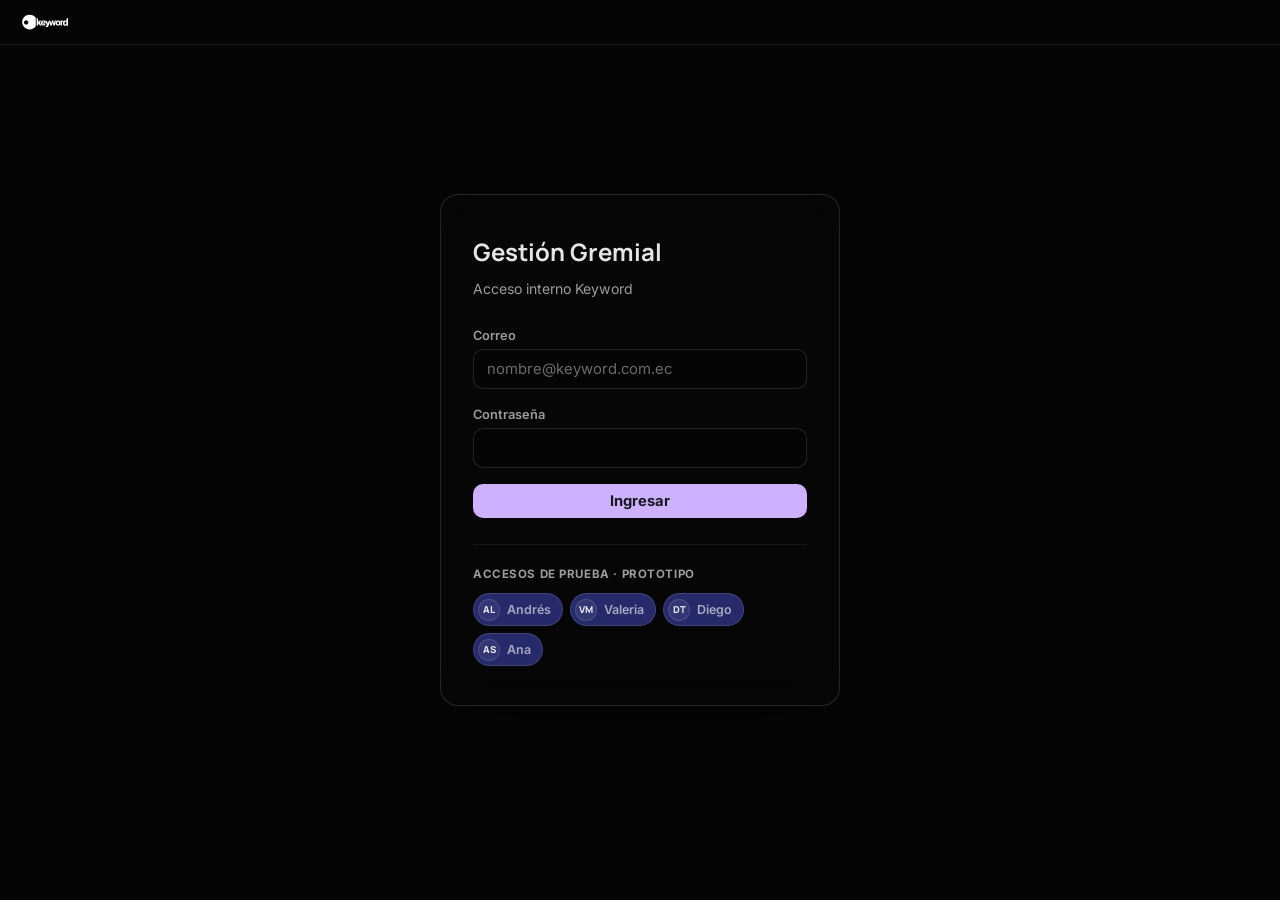
<file: index.html>
<!doctype html>
<html lang="es">
<head>
<meta charset="UTF-8" />
<meta name="viewport" content="width=device-width, initial-scale=1.0" />
<title>Gestión Gremial</title>
<link rel="preconnect" href="https://fonts.googleapis.com" />
<link rel="preconnect" href="https://fonts.gstatic.com" crossorigin />
<link href="https://fonts.googleapis.com/css2?family=Manrope:wght@500;600;700;800&family=Inter:wght@400;500;600;700&display=swap" rel="stylesheet" />
</head>
<body>
<div id="root"></div>
<script id="app-state" type="application/json">{"gremios":[{"id":"g-cciq","nombre":"Cámara de Comercio de Quito","objetivos":"Fortalecer la relación institucional con el banco y monitorear la agenda regulatoria que afecta al sector comercial.","estado":"activo","nombreCompleto":"Cámara de Comercio de Quito","perfilInstitucional":"Gremio multisectorial que agrupa al comercio de Quito.","metas":"Presencia puntual, sin asumir un rol de liderazgo.","temasPriorizados":["Relacionamiento institucional","Visibilidad en el ecosistema empresarial de Quito"],"valorEstrategico":"Visibilidad institucional en el ecosistema empresarial de Quito, con esfuerzo puntual.","periodicidadReuniones":"Reuniones mensuales","renovacionDirectorio":"Cada 2 años (periodo vigente 2025–2027)","comites":["Ambiente y Energía","Economía Digital","Anticorrupción y Responsabilidad Corporativa","Arbitraje y Resolución Alternativa de Conflictos (ADR)","Competencia","Propiedad Intelectual","Aduanas y Facilitación del Comercio"],"nivelPrioridad":"media","champions":["Gabriela Borja"]},{"id":"g-asobancos","nombre":"Asociación de Bancos Privados del Ecuador","objetivos":"Dar seguimiento conjunto a iniciativas normativas del sector financiero y coordinar posiciones gremiales.","estado":"activo","nombreCompleto":"Asociación de Bancos Privados del Ecuador","perfilInstitucional":"Gremio que agrupa a la banca privada del Ecuador; principal interlocutor del sector financiero ante el regulador y la opinión pública. Opera con Directorio rotativo y comités técnicos especializados en temas regulatorios.","metas":"Alinear la participación en comités con las prioridades del Banco y mantener presencia de alto nivel en la rotación del Directorio.","temasPriorizados":["Agenda regulatoria y financiera","Protección de la operación bancaria","Posicionamiento ante el regulador"],"valorEstrategico":"Principal vehículo de incidencia sectorial; asegura que las prioridades regulatorias del Banco se incorporen y defiendan colectivamente.","periodicidadReuniones":"Reuniones mensuales, el primer miércoles de cada mes.","renovacionDirectorio":"Cada 2 años (periodo vigente 2023–2025); el presidente mantiene su mandato en 2026 pese a la finalización del periodo.","comites":["Comité Ecuatoriano de Derecho Bancario","Comité Ecuatoriano de Seguridad Bancaria Integral – física","Comité Ecuatoriano de Seguridad Bancaria Integral – información","Comité Ecuatoriano de Oficiales de Cumplimiento","Comité Ecuatoriano de Recursos Humanos","Comité Ecuatoriano de Riesgos Bancarios","Comité Ecuatoriano de Finanzas Sostenibles"],"nivelPrioridad":"alta","champions":["Alejandro Ribadeneira"]},{"id":"g-cip","nombre":"Cámara de Industrias y Producción","objetivos":"Coordinar una posición conjunta en temas de competitividad industrial y financiamiento productivo.","estado":"en_pausa","nombreCompleto":"Cámara de Industrias y Producción de Quito","perfilInstitucional":"Gremio empresarial que agrupa al sector industrial y productivo de Quito. Opera con Directorio y comités técnicos; referente de incidencia regulatoria para el sector productivo.","metas":"Participar en los comités Jurídico y Energético; posicionar seguridad jurídica, competitividad, energía y digitalización.","temasPriorizados":["Seguridad jurídica","Competitividad","Energía","Digitalización"],"valorEstrategico":"Plataforma de liderazgo empresarial y entorno de negocios; proyecta al Banco como articulador del sector productivo de Quito.","periodicidadReuniones":"Reuniones mensuales o bimensuales.","renovacionDirectorio":"Cada 2 años (periodo vigente 2025–2027)","comites":["Comisión Jurídica y de Cumplimiento","Comisión de Comunicación","Comisión de Competitividad","Comisión de Comercio Exterior y Competencia Desleal","Comisión de Sostenibilidad e Innovación","Comisión de Territorio","Comisión de Seguridad","Comisión de Mejoramiento de Edificio las Cámaras","Comisión de Energía"],"nivelPrioridad":"alta","champions":["Alejandro Ribadeneira"]},{"id":"g-fedcam","nombre":"Federación Nacional de Cámaras de Comercio","objetivos":"Mapear la agenda nacional gremial y mantener puntos de contacto clave en cada provincia.","estado":"activo","nombreCompleto":"Federación Nacional de Cámaras de Comercio del Ecuador","perfilInstitucional":"Organización que agrupa a las cámaras de comercio provinciales del país, articulando su agenda gremial a nivel nacional.","metas":"Mantener puntos de contacto activos en cada cámara provincial relevante para la operación del Banco.","temasPriorizados":["Agenda gremial nacional","Comercio provincial","Puntos de contacto regionales"],"valorEstrategico":"Acceso a la red nacional de cámaras de comercio, útil para la presencia territorial del Banco.","periodicidadReuniones":"Reuniones trimestrales.","renovacionDirectorio":"Cada 2 años.","comites":["Comisión de Comercio Interior","Comisión de Relaciones Interinstitucionales"],"nivelPrioridad":"media","champions":["Por definir"]},{"id":"g-citec","nombre":"CITEC","objetivos":"Incidir en comités técnicos sobre marco regulatorio digital, fintech y transformación tecnológica.","estado":"activo","nombreCompleto":"Cámara de Innovación y Tecnología Ecuatoriana","perfilInstitucional":"Gremio sectorial enfocado en la agenda digital y tecnológica del país: marco regulatorio digital, entidades de certificación, fintech y transformación tecnológica.","metas":"Presencia activa en comités y uso de la vocería gremial para acompañar reformas relevantes.","temasPriorizados":["Marco regulatorio digital","Entidades de certificación","Fintech","Transformación tecnológica"],"valorEstrategico":"Vehículo de incidencia técnica en la agenda digital y de transformación tecnológica relevante para el negocio del Banco.","periodicidadReuniones":"Reuniones mensuales.","renovacionDirectorio":"Cada 3 años (periodo vigente 2025–2028)","comites":["Marco Regulatorio","Talento Humano","Internacionalización","E-commerce","Inteligencia Artificial","Entidades de Certificación","Fintech","Mujeres en Tecnología"],"nivelPrioridad":"media_alta","champions":["Carolina Turín","Gabriela Borja"]}],"delegaciones":[{"gremioId":"g-cciq","userId":"u-andres"},{"gremioId":"g-fedcam","userId":"u-andres"},{"gremioId":"g-citec","userId":"u-andres"},{"gremioId":"g-asobancos","userId":"u-valeria"},{"gremioId":"g-cip","userId":"u-diego"},{"gremioId":"g-asobancos","userId":"u-diego"}],"reuniones":[{"id":"r-1","gremioId":"g-cciq","userId":"u-andres","fecha":"2026-08-14T15:00:00.000Z","duracionMinutos":50,"notasTexto":"Reunión con directorio de la Cámara para revisar agenda del semestre.","resumenIA":"Se revisó la agenda regulatoria del semestre y el banco confirmó su participación en el foro de comercio de octubre. La Cámara solicitó apoyo para el estudio de competitividad regional.","temas":["Agenda regulatoria","Foro de comercio","Estudio de competitividad"],"proximosPasos":["Confirmar cupos para el foro de octubre","Enviar propuesta de apoyo al estudio de competitividad"]},{"id":"r-2","gremioId":"g-asobancos","userId":"u-valeria","fecha":"2026-09-02T14:00:00.000Z","duracionMinutos":75,"notasTexto":"Sesión de comité técnico sobre normativa de tasas.","resumenIA":"El comité técnico discutió el borrador de normativa de tasas y sus implicaciones operativas. Se acordó preparar observaciones conjuntas del sector antes de la siguiente sesión de la Junta.","temas":["Normativa de tasas","Posición conjunta del sector"],"proximosPasos":["Preparar observaciones técnicas","Coordinar con área legal antes del 20 de septiembre"]},{"id":"r-3","gremioId":"g-asobancos","userId":"u-diego","fecha":"2026-09-10T20:30:00.000Z","duracionMinutos":40,"notasTexto":"Llamada rápida de seguimiento con el equipo legal de la asociación.","resumenIA":"Seguimiento breve sobre el estado de las observaciones técnicas enviadas la semana anterior; la asociación las incorporará en su respuesta oficial al regulador.","temas":["Normativa de tasas","Seguimiento legal"],"proximosPasos":["Esperar respuesta oficial del regulador"]},{"id":"r-1789711786401","gremioId":"g-asobancos","userId":"u-valeria","fecha":"2026-09-18T06:09:46.401Z","duracionMinutos":0,"notasTexto":"El día de hoy se habló de 2 temas importantes.","resumenIA":null,"temas":[],"proximosPasos":[]},{"id":"r-1789833771164","gremioId":"g-cciq","userId":"u-andres","fecha":"2026-09-19T16:02:51.164Z","duracionMinutos":55,"notasTexto":"Se revisó la agenda regulatoria del semestre y el banco confirmó su participación en el foro de comercio de octubre. La Cámara solicitó apoyo para el estudio de competitividad regional.","resumenIA":null,"temas":[],"proximosPasos":[]},{"id":"r-2001","gremioId":"g-cip","userId":"u-diego","fecha":"2026-08-20T15:00:00.000Z","duracionMinutos":45,"notasTexto":"Revisión de agenda jurídica y competitividad con el equipo técnico de la Cámara.","resumenIA":"Se discutieron los avances en seguridad jurídica para inversión industrial y se identificaron oportunidades de mejora en competitividad sectorial.","temas":["Seguridad jurídica","Competitividad"],"proximosPasos":["Enviar insumos para el comité jurídico","Preparar propuesta de competitividad"]},{"id":"r-2002","gremioId":"g-cip","userId":"u-diego","fecha":"2026-09-05T14:30:00.000Z","duracionMinutos":60,"notasTexto":"Sesión sobre energía y digitalización productiva.","resumenIA":"El comité de energía presentó su hoja de ruta y se conversó sobre digitalización de procesos industriales.","temas":["Energía","Digitalización"],"proximosPasos":["Coordinar con el comité de energía","Compartir casos de digitalización del Banco"]},{"id":"r-2003","gremioId":"g-fedcam","userId":"u-andres","fecha":"2026-08-25T16:00:00.000Z","duracionMinutos":40,"notasTexto":"Reunión de mapeo de agenda nacional con representantes provinciales.","resumenIA":"Se mapeó la agenda gremial nacional y se identificaron cámaras provinciales prioritarias para fortalecer el relacionamiento.","temas":["Agenda gremial nacional","Comercio provincial"],"proximosPasos":["Elaborar mapa de contactos provinciales"]},{"id":"r-2004","gremioId":"g-fedcam","userId":"u-andres","fecha":"2026-09-12T13:00:00.000Z","duracionMinutos":35,"notasTexto":"Seguimiento a puntos de contacto regionales y agenda regulatoria compartida.","resumenIA":"Se revisaron los puntos de contacto en cada provincia y su relación con la agenda regulatoria nacional.","temas":["Puntos de contacto regionales","Agenda regulatoria"],"proximosPasos":["Actualizar directorio de contactos regionales"]},{"id":"r-2005","gremioId":"g-citec","userId":"u-andres","fecha":"2026-09-08T15:30:00.000Z","duracionMinutos":50,"notasTexto":"Sesión del comité de marco regulatorio digital y fintech.","resumenIA":"Se discutió el borrador de marco regulatorio digital y su impacto en la agenda fintech del sector.","temas":["Marco regulatorio digital","Fintech"],"proximosPasos":["Revisar borrador regulatorio","Coordinar con el comité fintech"]},{"id":"r-2006","gremioId":"g-citec","userId":"u-andres","fecha":"2026-09-15T10:00:00.000Z","duracionMinutos":40,"notasTexto":"Reunión sobre entidades de certificación y transformación tecnológica.","resumenIA":"Se revisaron los requisitos para entidades de certificación digital y su relación con la transformación tecnológica del sector.","temas":["Entidades de certificación","Transformación tecnológica"],"proximosPasos":["Enviar comentarios técnicos"]},{"id":"r-2007","gremioId":"g-cciq","userId":"u-andres","fecha":"2026-09-01T14:00:00.000Z","duracionMinutos":35,"notasTexto":"Seguimiento a la agenda regulatoria y competitividad del sector comercial.","resumenIA":"Se dio seguimiento a la agenda regulatoria y se discutieron temas de competitividad para el sector comercial de Quito.","temas":["Agenda regulatoria","Competitividad"],"proximosPasos":["Revisar próximos cambios regulatorios"]},{"id":"r-2008","gremioId":"g-cciq","userId":"u-andres","fecha":"2026-09-14T16:30:00.000Z","duracionMinutos":30,"notasTexto":"Reunión breve sobre agenda regulatoria y seguridad jurídica.","resumenIA":"Reunión breve de seguimiento a la agenda regulatoria con énfasis en seguridad jurídica para el comercio.","temas":["Agenda regulatoria","Seguridad jurídica"],"proximosPasos":["Compartir resumen con el equipo legal"]},{"id":"r-2009","gremioId":"g-asobancos","userId":"u-valeria","fecha":"2026-08-28T15:00:00.000Z","duracionMinutos":55,"notasTexto":"Sesión adicional sobre normativa de tasas y agenda regulatoria financiera.","resumenIA":"Se profundizó en la normativa de tasas y su relación con la agenda regulatoria financiera general del sector.","temas":["Normativa de tasas","Agenda regulatoria"],"proximosPasos":["Preparar informe conjunto con el comité técnico"]},{"id":"r-1790026095030","gremioId":"g-cciq","userId":"u-andres","fecha":"2026-09-21T21:28:15.030Z","duracionMinutos":0,"notasTexto":"Lorem ipsum dolor sit amet, consectetur adipiscing elit, sed do eiusmod tempor incididunt ut labore et dolore magna aliqua. Ut enim ad minim veniam, quis nostrud exercitation ullamco laboris nisi ut aliquip ex ea commodo consequat. Duis aute irure dolor in reprehenderit in voluptate velit esse cillum dolore eu fugiat nulla pariatur. Excepteur sint occaecat cupidatat non proident, sunt in culpa qui officia deserunt mollit anim id est laborum. Lorem ipsum dolor sit amet, consectetur adipiscing elit, sed do eiusmod tempor incididunt ut labore et dolore magna aliqua. Ut enim ad minim veniam, quis nostrud exercitation ullamco laboris nisi ut aliquip ex ea commodo consequat. Duis aute irure dolor in reprehenderit in voluptate velit esse cillum dolore eu fugiat nulla pariatur. Excepteur sint occaecat cupidatat non proident, sunt in culpa qui officia deserunt mollit anim id est laborum.Lorem ipsum dolor sit amet, consectetur adipiscing elit, sed do eiusmod tempor incididunt ut labore et dolore magna aliqua. Ut enim ad minim veniam, quis nostrud exercitation ullamco laboris nisi ut aliquip ex ea commodo consequat. Duis aute irure dolor in reprehenderit in voluptate velit esse cillum dolore eu fugiat nulla pariatur. Excepteur sint occaecat cupidatat non proident, sunt in culpa qui officia deserunt mollit anim id est laborum.Lorem ipsum dolor sit amet, consectetur adipiscing elit, sed do eiusmod tempor incididunt ut labore et dolore magna aliqua. Ut enim ad minim veniam, quis nostrud exercitation ullamco laboris nisi ut aliquip ex ea commodo consequat. Duis aute irure dolor in reprehenderit in voluptate velit esse cillum dolore eu fugiat nulla pariatur. Excepteur sint occaecat cupidatat non proident, sunt in culpa qui officia deserunt mollit anim id est laborum.","resumenIA":null,"temas":[],"proximosPasos":[]}]}</script>
<script>
function App(state) {
  const CSS = `
    :root{
      color-scheme: light;
      --bg-page:#f2f2f5; --panel:#ffffff; --panel-2:#f6f6f8; --panel-3:#ececef; --bg-deepest:#e7e7ea;
      --well-bg:rgba(24,25,31,.055);
      --border:rgba(24,25,31,.11); --border-soft:rgba(24,25,31,.07);
      --ink:#18191f; --ink-dim:rgba(24,25,31,.64); --ink-faint:rgba(24,25,31,.44);
      --pink:#ca43e9; --pink-soft:#cd7fff; --pink-deep:#620083; --lavender:#cdb0ff;
      --orange:#ffbf5e; --olive:#cde368; --olive-soft:#c6f587; --on-accent:#18191f;
      --orange-text: color-mix(in srgb, var(--orange) 45%, black 55%);
      --olive-text: color-mix(in srgb, var(--olive) 38%, black 62%);
      --cerrado-text: var(--pink-deep);
      --chip-tema-text: var(--orange-text); --chip-tema-border: rgba(255,191,94,.45); --chip-tema-bg: var(--panel-2);
      --chip-paso-text: var(--olive-text); --chip-paso-border: rgba(205,227,104,.5); --chip-paso-bg: var(--panel-2);
      --dash-bg-opacity: .18;
      --topbar-bg: rgba(255,255,255,.86);
      --navtabs-bg: rgba(255,255,255,.6);
      --radius-lg:18px; --radius-md:12px; --radius-sm:8px;
      --font-title:'Manrope','Segoe UI',sans-serif; --font-body:'Inter','Segoe UI',sans-serif;
      --space-1:4px; --space-2:8px; --space-3:12px; --space-4:16px; --space-5:20px;
      --space-6:24px; --space-8:32px; --space-10:40px; --space-12:48px;
      --ease-out:cubic-bezier(.2,.8,.2,1);
      padding-top:env(safe-area-inset-top,0px); padding-bottom:env(safe-area-inset-bottom,0px);
    }
    @media (prefers-color-scheme: dark){
      :root:not([data-theme="light"]){
        color-scheme: dark;
        --bg-page:#18191f; --panel:#27272e;
        --panel-2:color-mix(in srgb, var(--panel) 85%, white 15%);
        --panel-3:color-mix(in srgb, var(--panel) 70%, white 30%);
        --bg-deepest:#050505; --well-bg:rgba(0,0,0,.2);
        --border:rgba(229,229,229,.14); --border-soft:rgba(229,229,229,.08);
        --ink:#e5e5e5; --ink-dim:rgba(229,229,229,.68); --ink-faint:rgba(229,229,229,.46);
        --orange-text:var(--orange); --olive-text:var(--olive); --cerrado-text:var(--pink-soft);
        --chip-tema-text:var(--lavender); --chip-tema-border:rgba(205,176,255,.4);
        --chip-tema-bg:color-mix(in srgb, var(--lavender) 16%, var(--panel));
        --chip-paso-text:var(--pink-soft); --chip-paso-border:rgba(205,127,255,.4);
        --chip-paso-bg:color-mix(in srgb, var(--pink-soft) 16%, var(--panel));
        --dash-bg-opacity: .3;
        --topbar-bg:rgba(24,25,31,.86); --navtabs-bg:rgba(24,25,31,.5);
      }
    }
    :root[data-theme="dark"]{
      color-scheme: dark;
      --bg-page:#18191f; --panel:#27272e;
      --panel-2:color-mix(in srgb, var(--panel) 85%, white 15%);
      --panel-3:color-mix(in srgb, var(--panel) 70%, white 30%);
      --bg-deepest:#050505; --well-bg:rgba(0,0,0,.2);
      --border:rgba(229,229,229,.14); --border-soft:rgba(229,229,229,.08);
      --ink:#e5e5e5; --ink-dim:rgba(229,229,229,.68); --ink-faint:rgba(229,229,229,.46);
      --orange-text:var(--orange); --olive-text:var(--olive); --cerrado-text:var(--pink-soft);
      --chip-tema-text:var(--lavender); --chip-tema-border:rgba(205,176,255,.4);
      --chip-tema-bg:color-mix(in srgb, var(--lavender) 16%, var(--panel));
      --chip-paso-text:var(--pink-soft); --chip-paso-border:rgba(205,127,255,.4);
      --chip-paso-bg:color-mix(in srgb, var(--pink-soft) 16%, var(--panel));
      --dash-bg-opacity: .3;
      --topbar-bg:rgba(24,25,31,.86); --navtabs-bg:rgba(24,25,31,.5);
    }
    *{box-sizing:border-box;}
    html,body{height:100%;margin:0;}
    #root{min-height:100%;}
    body{
      background:var(--bg-page);
      color:var(--ink); font-family:var(--font-body); font-size:15px; line-height:1.5;
      -webkit-font-smoothing:antialiased;
    }
    img{max-width:100%;} [hidden]{display:none!important;}
    h1,h2,h3,h4{font-family:var(--font-title);font-weight:700;margin:0 0 .35em;text-wrap:balance;}
    a{color:inherit;}
    button{font-family:var(--font-body);cursor:pointer;}
    button:focus-visible, [tabindex]:focus-visible{
      outline:2px solid var(--lavender); outline-offset:2px;
    }
    input:focus, textarea:focus, input:focus-visible, textarea:focus-visible{
      outline:none; border-color:var(--lavender);
    }
    ::selection{background:rgba(202,67,233,.35);}
    .btn{border:none;border-radius:10px;padding:var(--space-2) var(--space-4);font-weight:700;font-size:.92rem;
      transition:opacity .16s var(--ease-out), transform .16s var(--ease-out), box-shadow .16s var(--ease-out);
      letter-spacing:.005em;}
    .btn:hover{opacity:.92;transform:translateY(-1px);}
    .btn:active{opacity:1;transform:translateY(0) scale(.97);}
    .btn:disabled{opacity:.45;cursor:not-allowed;transform:none;}
    .btn:focus-visible{outline-offset:3px;}
    .btn-primary{background:var(--lavender);color:var(--on-accent);}
    .btn-secondary{background:var(--panel-3);color:var(--ink);border:1px solid var(--border);}
    .btn-ghost{background:transparent;color:var(--ink-dim);border:1px solid var(--border);}
    .btn-ghost:hover{color:var(--ink);border-color:var(--ink-faint);}
    input,textarea{
      font-family:var(--font-body);background:var(--well-bg);border:1px solid var(--border);
      border-radius:10px;color:var(--ink);padding:.62rem .8rem;font-size:.93rem;width:100%;
    }
    textarea{resize:vertical;min-height:120px;line-height:1.5;}
    input::placeholder,textarea::placeholder{color:var(--ink-faint);}
    .search-input-wrap{position:relative;}
    .search-input-wrap .search-icon{position:absolute;left:.85rem;top:50%;transform:translateY(-50%);
      width:16px;height:16px;color:var(--ink-faint);pointer-events:none;}
    .historial-search-input{padding-left:2.35rem;border-color:transparent;}
    label{font-size:.8rem;color:var(--ink-dim);display:block;margin-bottom:var(--space-1);font-weight:600;}
    .field{margin-bottom:var(--space-4);}

    .app-shell{min-height:100%;display:flex;flex-direction:column;background:var(--bg-page);}
    body.has-dashboard-bg .app-shell{background:transparent;}
    .brand-strip{
      display:flex;align-items:center;justify-content:space-between;gap:1rem;
      padding:.7rem 1.25rem;border-bottom:1px solid rgba(229,229,229,.1);
      background:#18191f;
    }
    .kw-btn{background:none;border:none;padding:0;display:flex;align-items:center;height:22px;}
    .kw-btn svg{height:22px;width:auto;display:block;}
    .brand-strip-right{display:flex;align-items:center;gap:var(--space-3);}
    .theme-toggle-btn{display:flex;align-items:center;gap:.4rem;background:rgba(255,255,255,.08);
      border:1px solid rgba(255,255,255,.18);color:#e5e5e5;border-radius:999px;
      padding:.3rem .7rem;font-size:.74rem;font-weight:700;white-space:nowrap;
      transition:background .16s var(--ease-out);}
    .theme-toggle-btn:hover{background:rgba(255,255,255,.16);}
    .topbar{
      position:sticky;top:env(safe-area-inset-top,0px);z-index:20;
      display:flex;align-items:center;justify-content:flex-end;gap:.7rem;
      padding:.75rem 1.25rem;border-bottom:1px solid var(--border-soft);
      background:var(--topbar-bg);backdrop-filter:blur(10px);
    }
    .topbar-user{display:flex;align-items:center;gap:.7rem;font-size:.86rem;color:var(--ink-dim);position:relative;}
    .avatar{width:30px;height:30px;border-radius:50%;display:flex;align-items:center;justify-content:center;
      font-family:var(--font-title);font-weight:800;font-size:.72rem;background:var(--panel-3);color:var(--ink);
      border:1px solid var(--border);flex-shrink:0;}
    .avatar-btn{padding:0;border-radius:50%;}
    .avatar-btn:hover .avatar, .avatar-btn[aria-expanded="true"] .avatar{border-color:var(--pink);}
    .user-menu{
      position:absolute;top:calc(100% + 10px);right:0;min-width:190px;z-index:30;
      background:var(--panel);border:1px solid var(--border);border-radius:var(--radius-md);
      box-shadow:0 16px 40px -14px rgba(0,0,0,.35);padding:.5rem;
    }
    .user-menu-name{padding:.4rem .6rem .55rem;font-size:.82rem;font-weight:700;color:var(--ink);
      border-bottom:1px solid var(--border-soft);margin-bottom:.35rem;}
    .user-menu-item{display:block;width:100%;text-align:left;background:none;border:none;
      padding:.5rem .6rem;border-radius:8px;font-size:.85rem;font-weight:600;color:var(--ink-dim);}
    .user-menu-item:hover{background:var(--panel-2);color:var(--ink);}
    .badge{padding:.18rem .55rem;border-radius:999px;font-size:.68rem;font-weight:800;
      text-transform:uppercase;letter-spacing:.05em;white-space:nowrap;}
    .badge-admin{background:rgba(255,191,94,.18);color:var(--orange-text);}
    .badge-delegado{background:rgba(205,227,104,.22);color:var(--olive-text);}

    .nav-tabs{display:flex;gap:.2rem;padding:0 1.25rem;border-bottom:1px solid var(--border-soft);
      overflow-x:auto;background:var(--navtabs-bg);}
    .nav-tab{padding:.75rem .85rem;color:var(--ink-dim);text-decoration:none;font-weight:700;
      font-size:.87rem;border:none;background:none;border-bottom:2px solid transparent;white-space:nowrap;}
    .nav-tab.active{color:var(--ink);border-bottom-color:var(--pink);}
    .nav-tab:hover{color:var(--ink);}

    .main{flex:1;padding:var(--space-6) var(--space-5) var(--space-12);max-width:1080px;margin:0 auto;width:100%;}
    .dash-greeting{font-size:1.85rem;font-weight:800;letter-spacing:-.01em;margin-bottom:var(--space-6);}
    .dash-divider{width:100vw;position:relative;left:50%;right:50%;margin-left:-50vw;margin-right:-50vw;
      height:1px;background:var(--border-soft);margin-bottom:var(--space-6);}
    #dashboard-bg-layer{position:fixed;inset:0;z-index:-1;background-size:cover;background-position:top center;
      opacity:var(--dash-bg-opacity);pointer-events:none;}

    .login-page{
      position:relative; color-scheme:dark; color:#e5e5e5;
      --bg-deepest:#050505; --panel:#201061; --border:rgba(229,229,229,.14); --border-soft:rgba(229,229,229,.08);
      --ink:#e5e5e5; --ink-dim:rgba(229,229,229,.68); --ink-faint:rgba(229,229,229,.46);
      --well-bg:rgba(0,0,0,.2); --panel-2:#262a6b; --panel-3:#323674;
    }
    .login-page > .brand-strip{position:absolute;top:0;left:0;right:0;z-index:5;background:rgba(0,0,0,.16);}
    .bg-video-wrap{position:fixed;inset:0;overflow:hidden;z-index:0;background:var(--bg-deepest);}
    .bg-video{width:100%;height:100%;object-fit:cover;opacity:.35;display:block;}
    .bg-video-fade{position:absolute;left:0;right:0;bottom:0;height:48%;
      background:linear-gradient(to bottom, transparent 0%, var(--bg-deepest) 100%);}
    .login-screen{
      position:fixed;inset:0;z-index:1;display:flex;align-items:center;justify-content:center;
      padding:2rem 1.5rem;overflow:auto;
    }
    .login-card{background:rgba(24,25,31,.1);backdrop-filter:blur(22px);-webkit-backdrop-filter:blur(22px);
      border:1px solid var(--border);border-radius:var(--radius-lg);
      padding:2.4rem 2rem;width:100%;max-width:400px;box-shadow:0 24px 60px -24px rgba(0,0,0,.6);}
    .login-card h1{font-size:1.5rem;}
    .login-sub{color:var(--ink-dim);font-size:.88rem;margin-bottom:1.7rem;}
    .login-form-note{font-size:.8rem;color:var(--pink);margin-top:.7rem;display:none;line-height:1.4;}
    .login-form-note.visible{display:block;}
    .quick-access{margin-top:1.6rem;padding-top:1.3rem;border-top:1px solid var(--border-soft);}
    .qa-label{font-size:.72rem;color:var(--ink-dim);text-transform:uppercase;letter-spacing:.05em;
      font-weight:700;margin-bottom:.65rem;}
    .qa-row{display:flex;gap:.45rem;flex-wrap:wrap;}
    .qa-chip{display:flex;align-items:center;gap:.4rem;background:var(--panel-2);border:1px solid var(--border);
      border-radius:999px;padding:.28rem .68rem .28rem .28rem;color:var(--ink-dim);font-size:.78rem;font-weight:600;}
    .qa-chip:hover{border-color:var(--pink-soft);color:var(--ink);}
    .qa-chip .avatar{width:22px;height:22px;font-size:.6rem;}

    .section-title{display:flex;align-items:center;justify-content:space-between;margin-bottom:var(--space-4);gap:var(--space-4);}
    .section-title h2{font-size:.8rem;font-weight:800;text-transform:uppercase;letter-spacing:.06em;color:var(--ink-dim);}

    .grid{display:grid;grid-template-columns:repeat(auto-fit,minmax(250px,1fr));gap:var(--space-3);}
    .card{background:var(--panel);border:1px solid var(--border-soft);border-radius:var(--radius-lg);
      padding:var(--space-5);}
    .gremio-card{cursor:pointer;text-align:left;display:flex;flex-direction:column;gap:var(--space-3);
      background:color-mix(in srgb, var(--panel) 55%, transparent);
      backdrop-filter:blur(16px);-webkit-backdrop-filter:blur(16px);
      transition:border-color .18s var(--ease-out), transform .18s var(--ease-out), box-shadow .18s var(--ease-out);}
    .gremio-card:hover{border-color:var(--pink-soft);transform:translateY(-2px);box-shadow:0 12px 28px -16px rgba(0,0,0,.28);}
    .gremio-card:active{transform:translateY(-1px) scale(.995);}
    .gremio-card-head{display:flex;align-items:center;gap:var(--space-3);}
    .gremio-logo-slot{width:50px;height:50px;border-radius:12px;background:#ffffff;
      border:1px solid rgba(24,25,31,.09);box-shadow:0 1px 3px rgba(24,25,31,.08);flex-shrink:0;}
    .gremio-card h3{font-size:1rem;color:var(--ink);}
    .gremio-card p{margin:0;color:var(--ink-dim);font-size:.85rem;line-height:1.5;}
    .estado-pill{display:inline-flex;align-items:center;font-size:.72rem;font-weight:800;
      text-transform:uppercase;letter-spacing:.04em;width:fit-content;padding:.25rem .65rem;border-radius:999px;}
    .estado-activo{background:rgba(205,227,104,.22);color:var(--olive-text);}
    .estado-en_pausa{background:rgba(255,191,94,.2);color:var(--orange-text);}
    .estado-cerrado{background:rgba(98,0,131,.16);color:var(--cerrado-text);}

    .gremio-header{margin-bottom:1.4rem;padding:var(--space-6);border-radius:var(--radius-lg);}
    .gremio-header-top{display:flex;align-items:flex-start;justify-content:space-between;gap:var(--space-4);}
    .gremio-header .objetivos{color:var(--ink-dim);max-width:620px;line-height:1.55;margin:.5rem 0 .7rem;}
    .gremio-header-logo{width:64px;height:64px;border-radius:14px;background:#ffffff;
      border:1.5px dashed rgba(24,25,31,.18);display:flex;align-items:center;justify-content:center;
      font-size:1.5rem;flex-shrink:0;color:#8a8c96;}
    @media (max-width:560px){.gremio-header-logo{width:52px;height:52px;font-size:1.2rem;}}
    @media (max-width:640px){.gremio-header{padding:var(--space-4);}}

    .tabs-inline{display:flex;gap:.5rem;margin-bottom:1.2rem;flex-wrap:wrap;}
    .tabs-inline button{background:transparent;border:1px solid var(--border);color:var(--ink-dim);
      padding:.48rem .95rem;border-radius:999px;font-size:.82rem;font-weight:700;}
    .tabs-inline button.active{background:color-mix(in srgb, var(--pink) 14%, var(--panel));color:var(--ink);border-color:var(--pink);}
    @media (min-width:641px){
      .tabs-inline button{padding:.55rem 1.09rem;font-size:.94rem;}
    }

    .perfil-grid{display:grid;grid-template-columns:repeat(auto-fit,minmax(190px,1fr));gap:var(--space-2);margin-bottom:var(--space-6);}
    .perfil-stat{background:var(--panel);border:1px solid var(--border-soft);border-radius:var(--radius-md);padding:var(--space-3) var(--space-4);}
    .perfil-stat .p-label{font-size:.7rem;color:var(--ink-dim);text-transform:uppercase;letter-spacing:.05em;
      font-weight:700;margin-bottom:.35rem;}
    .perfil-stat .p-value{font-size:.88rem;color:var(--ink);font-weight:600;line-height:1.4;}
    .prioridad-pill{display:inline-flex;align-items:center;gap:.4rem;font-size:.8rem;font-weight:700;}
    .prioridad-pill::before{content:'';width:7px;height:7px;border-radius:50%;background:currentColor;flex-shrink:0;}
    .prioridad-alta{color:var(--pink-deep);} .prioridad-media_alta{color:var(--orange-text);}
    .prioridad-media{color:var(--olive-text);} .prioridad-baja{color:var(--ink-dim);}
    .perfil-section{margin-bottom:var(--space-3);background:var(--panel);border:1px solid var(--border-soft);
      border-radius:var(--radius-lg);padding:var(--space-4) var(--space-5);}
    .perfil-section h4{display:flex;align-items:center;gap:.55rem;font-size:.78rem;color:var(--ink-dim);
      text-transform:uppercase;letter-spacing:.05em;font-weight:700;margin-bottom:.5rem;}
    .perfil-section-icon{width:30px;height:30px;border-radius:9px;flex-shrink:0;display:flex;align-items:center;
      justify-content:center;background:color-mix(in srgb, var(--lavender) 24%, var(--panel));
      color:var(--cerrado-text);}
    .perfil-section-icon svg{width:16px;height:16px;display:block;}
    .perfil-section p{margin:0;font-size:.9rem;line-height:1.6;color:var(--ink-dim);max-width:680px;}
    .champion-row{display:flex;flex-wrap:wrap;gap:.5rem;}
    .champion-chip{display:flex;align-items:center;gap:.45rem;background:var(--panel-2);border:1px solid var(--border-soft);
      border-radius:999px;padding:.3rem .75rem .3rem .3rem;font-size:.83rem;font-weight:600;color:var(--ink);}
    .topic-chip{display:inline-flex;align-items:center;background:var(--panel-2);border:1px solid var(--border-soft);
      border-radius:999px;padding:.3rem .8rem;font-size:.83rem;font-weight:600;color:var(--ink);}
    .comites-list{margin:0;padding:0;list-style:none;display:flex;flex-direction:column;gap:.5rem;}
    .comites-list li{font-size:.87rem;line-height:1.5;color:var(--ink-dim);padding-left:1rem;position:relative;}
    .comites-list li::before{content:'';position:absolute;left:0;top:.55em;width:5px;height:5px;border-radius:50%;
      background:var(--ink-faint);}

    .meeting-item{background:var(--panel);border:1px solid var(--border-soft);border-radius:var(--radius-lg);
      padding:1.1rem 1.25rem;margin-bottom:.9rem;transition:background-color .15s var(--ease-out);}
    .meeting-item:hover{background:color-mix(in srgb, var(--panel) 90%, var(--lavender) 10%);}
    .meeting-item-top{display:flex;align-items:flex-start;justify-content:space-between;gap:.8rem;}
    .meeting-item .meta{font-size:.76rem;color:var(--ink-dim);margin-bottom:.3rem;font-weight:600;}
    .meeting-item .resumen{font-size:.9rem;line-height:1.55;margin-bottom:.55rem;}
    .meeting-item .resumen.clamped{display:-webkit-box;-webkit-line-clamp:4;-webkit-box-orient:vertical;overflow:hidden;}
    .resumen-toggle{display:flex;align-items:center;gap:.3rem;background:none;border:none;color:var(--pink);
      font-size:.8rem;font-weight:700;padding:0;margin:-.2rem 0 .7rem;cursor:pointer;}
    .resumen-toggle:hover{text-decoration:underline;}
    .resumen-toggle .chevron{transition:transform .15s var(--ease-out);flex-shrink:0;}
    .resumen-toggle.is-expanded .chevron{transform:rotate(180deg);}
    .icon-btn{background:none;border:1px solid var(--border);border-radius:8px;color:var(--ink-dim);
      width:28px;height:28px;flex-shrink:0;display:flex;align-items:center;justify-content:center;
      font-size:.85rem;padding:0;}
    .icon-btn:hover{color:var(--ink);border-color:var(--ink-faint);}
    .icon-btn.delete-meeting-btn:hover{color:var(--cerrado-text);border-color:var(--cerrado-text);}
    .meeting-item-actions{display:flex;gap:.4rem;flex-shrink:0;}
    .edit-textarea{width:100%;min-height:100px;margin:.4rem 0 .7rem;}
    .btn-sm{padding:.4rem .85rem;font-size:.82rem;}
    .chip-row{display:flex;flex-wrap:wrap;gap:.4rem;}
    .chip{background:var(--panel-2);border:1px solid var(--border);border-radius:999px;
      padding:.22rem .68rem;font-size:.73rem;color:var(--ink-dim);}
    .chip-tema{color:var(--chip-tema-text);border-color:var(--chip-tema-border);background:var(--chip-tema-bg);}
    .chip-paso{color:var(--chip-paso-text);border-color:var(--chip-paso-border);background:var(--chip-paso-bg);}
    .empty-state{color:var(--ink-dim);font-size:.88rem;padding:var(--space-12) var(--space-4);text-align:center;
      display:flex;flex-direction:column;align-items:center;gap:var(--space-1);}
    .empty-state .empty-icon{font-size:1.9rem;margin-bottom:var(--space-1);}
    .empty-state .empty-title{font-size:.95rem;font-weight:700;color:var(--ink-dim);}
    .empty-state .empty-sub{max-width:340px;line-height:1.5;}

    .skeleton{position:relative;overflow:hidden;background:var(--well-bg);border-radius:8px;}
    .skeleton::after{content:'';position:absolute;inset:0;
      background:linear-gradient(90deg, transparent, rgba(255,255,255,.14), transparent);
      transform:translateX(-100%);animation:skeleton-shimmer 1.4s infinite;}
    @media (prefers-reduced-motion: reduce){.skeleton::after{animation:none;}}
    @keyframes skeleton-shimmer{100%{transform:translateX(100%);}}
    .skeleton-line{height:12px;margin-bottom:var(--space-2);}
    .skeleton-chip{height:22px;width:88px;border-radius:999px;display:inline-block;margin-right:var(--space-2);}

    .voice-row{display:flex;align-items:center;gap:.75rem;margin-bottom:.6rem;}
    .mic-btn{width:40px;height:40px;border-radius:50%;border:1px solid var(--border);background:var(--panel-2);
      color:var(--ink);font-size:1.05rem;display:flex;align-items:center;justify-content:center;flex-shrink:0;}
    .mic-btn.recording{background:var(--pink);color:var(--on-accent);animation:pulse 1.3s infinite;}
    @keyframes pulse{0%{box-shadow:0 0 0 0 rgba(202,67,233,.5);}70%{box-shadow:0 0 0 9px rgba(202,67,233,0);}100%{box-shadow:0 0 0 0 rgba(202,67,233,0);}}
    @media (prefers-reduced-motion: reduce){.mic-btn.recording{animation:none;}}
    .voice-hint{font-size:.79rem;color:var(--ink-dim);}
    .duracion-field{max-width:200px;}
    .form-actions{display:flex;gap:.65rem;margin-top:1.15rem;flex-wrap:wrap;}
    .summary-preview{background:var(--well-bg);border:1px dashed var(--olive-text);border-radius:12px;
      padding:1rem 1.1rem;margin-top:1.2rem;}
    .summary-preview h4{font-size:.86rem;color:var(--olive-text);text-transform:uppercase;letter-spacing:.03em;}
    .summary-preview p{font-size:.9rem;line-height:1.55;}

    .stat-grid{display:grid;grid-template-columns:repeat(auto-fit,minmax(170px,1fr));gap:var(--space-3);margin-bottom:var(--space-8);}
    .stat-card{background:var(--panel);border:1px solid var(--border-soft);border-radius:var(--radius-lg);
      padding:1.15rem 1.25rem;display:flex;align-items:flex-start;justify-content:space-between;gap:var(--space-3);}
    .stat-card .value{font-family:var(--font-title);font-size:1.9rem;font-weight:800;color:var(--cerrado-text);
      font-variant-numeric:tabular-nums;}
    .stat-card .label{font-size:.8rem;color:var(--ink-dim);margin-top:.25rem;}
    .stat-card-icon{color:var(--cerrado-text);flex-shrink:0;display:flex;}
    .stat-card-icon svg{width:24px;height:24px;display:block;}
    .hotspot-row{display:flex;align-items:center;gap:.8rem;margin-bottom:.6rem;}
    .hotspot-row .bar-track{flex:1;height:8px;border-radius:999px;background:color-mix(in srgb, var(--lavender) 16%, var(--panel));overflow:hidden;}
    .hotspot-row .bar-fill{height:100%;border-radius:999px;transition:width .3s ease;}
    .hotspot-row .label{width:230px;font-size:.84rem;flex-shrink:0;}
    .hotspot-row .count{width:26px;text-align:right;font-size:.8rem;color:var(--ink-dim);
      font-variant-numeric:tabular-nums;}

    .toast{position:fixed;bottom:1.4rem;left:50%;transform:translateX(-50%);background:var(--panel-3);
      border:1px solid var(--border);padding:.65rem 1.1rem;border-radius:10px;font-size:.84rem;z-index:50;
      box-shadow:0 12px 30px -10px rgba(0,0,0,.55);}
    .toast.error{border-color:var(--cerrado-text);color:var(--cerrado-text);}

    .modal-overlay{position:fixed;inset:0;z-index:60;background:rgba(10,10,14,.55);
      display:flex;align-items:center;justify-content:center;padding:1.5rem;}
    .modal-dialog{background:var(--panel);border:1px solid var(--border);border-radius:var(--radius-lg);
      width:100%;max-width:580px;max-height:88vh;overflow-y:auto;box-shadow:0 30px 70px -20px rgba(0,0,0,.5);}
    .modal-header{display:flex;align-items:center;justify-content:space-between;gap:1rem;
      padding:1.1rem 1.3rem;border-bottom:1px solid var(--border-soft);position:sticky;top:0;
      background:var(--panel);border-radius:var(--radius-lg) var(--radius-lg) 0 0;}
    .modal-header h3{font-size:1.05rem;margin:0;}
    .modal-close{background:none;border:none;color:var(--ink-dim);font-size:1.4rem;line-height:1;
      cursor:pointer;padding:.2rem .5rem;border-radius:8px;}
    .modal-close:hover{color:var(--ink);background:var(--panel-2);}
    .modal-body{padding:1.3rem;}

    @media (max-width:640px){
      .hotspot-row .label{width:120px;}
      .main{padding:1.4rem 1rem 3.5rem;}
    }
  `;

  if (!document.getElementById('app-css')) {
    const styleEl = document.createElement('style');
    styleEl.id = 'app-css';
    styleEl.textContent = CSS;
    document.head.appendChild(styleEl);
  }

  try {
    const savedTheme = localStorage.getItem('gg_theme_override');
    if (savedTheme === 'light' || savedTheme === 'dark') document.documentElement.setAttribute('data-theme', savedTheme);
  } catch (e) {}

  const KEYWORD_LOGO_SVG = '<svg class="kw-logo" viewBox="0 0 388.18 170.33" xmlns="http://www.w3.org/2000/svg" aria-label="Keyword" role="img"><path fill="#fff" d="M274.59,84.59c1.02-2.6,2.51-4.9,4.41-6.83.48-.49.98-.94,1.51-1.38l.67-2.19h-11.8l-4.18,15.54c-.25.78-.45,1.59-.62,2.42-.17.83-.36,1.61-.55,2.35-.2.88-.39,1.74-.59,2.57h-.15c-.2-.83-.39-1.69-.59-2.57-.2-.73-.39-1.54-.59-2.42-.2-.88-.39-1.73-.59-2.57l-4.11-15.32h-10.12l-3.96,15.32c-.25.83-.47,1.67-.66,2.53-.2.86-.37,1.65-.51,2.38l-.51,2.57h-.15c-.15-.78-.32-1.61-.51-2.49-.15-.73-.33-1.51-.55-2.35-.22-.83-.43-1.64-.62-2.42l-3.6-14.11-6.39,18.73,5.23,17.37h11.07l4.47-17.01c.19-.73.4-1.49.62-2.27.22-.78.4-1.51.55-2.2.19-.78.37-1.54.51-2.27h.15c.15.73.32,1.49.51,2.27.15.69.3,1.42.48,2.2.17.78.38,1.54.62,2.27l4.4,17.01h11.22l4.02-13.11c-.42-1.77-.64-3.64-.64-5.58,0-3.02.52-5.86,1.54-8.45Z"/><path fill="#fff" d="M337.21,77.8v-3.89c-.44-.19-1.22-.29-2.35-.29-2.3,0-4.25.51-5.86,1.54-1.61,1.03-3.08,2.66-4.4,4.91h-.22v-5.86h-11.44v6.89c.69,1.1,1.28,2.26,1.77,3.51,1.02,2.59,1.54,5.43,1.54,8.45s-.52,5.86-1.54,8.45c-.49,1.24-1.08,2.41-1.77,3.51v6.74h11.95v-16.86c0-4.11,1.09-7.05,3.26-8.83,1.35-1.1,2.98-1.76,4.9-1.97.78-1.88,1.78-3.55,2.96-4.98.38-.45.77-.88,1.19-1.29Z"/><path fill="#fff" d="M337.21,79.64c-.07.08-.15.17-.22.25-.99,1.19-1.83,2.56-2.52,4.09,0,0,.02,0,.02,0"/><path fill="#fff" d="M334.49,83.98s-.02,0-.02,0c-.12.26-.23.52-.34.79-.1.26-.2.52-.3.78-.07.2-.15.4-.21.61-.81,2.44-1.21,5.13-1.21,8.06,0,3.13.4,5.93,1.21,8.39.81,2.47,1.94,4.56,3.41,6.27,1.47,1.71,3.2,3.02,5.2,3.92,2,.9,4.2,1.36,6.6,1.36s4.68-.55,6.56-1.65c1.88-1.1,3.38-2.63,4.51-4.58h.15v6.51h11.44v-59.78c-6.6,0-11.95,5.35-11.95,11.95v13.1h-.22c-1.12-1.56-2.49-2.85-4.11-3.85-1.61-1-3.74-1.5-6.38-1.5-2.44,0-4.67.49-6.67,1.47-1.24.61-2.37,1.36-3.4,2.25-.27.23-.52.48-.78.73-.27.27-.52.55-.78.84M357.74,101.78c-1.39,1.96-3.34,2.93-5.83,2.93-2.35,0-4.17-.95-5.46-2.86-1.3-1.91-1.94-4.5-1.94-7.77s.66-5.75,1.98-7.73c1.32-1.98,3.18-2.97,5.57-2.97,1.32,0,2.46.27,3.41.81.95.54,1.76,1.28,2.42,2.24.66.95,1.15,2.1,1.47,3.45.32,1.34.48,2.8.48,4.36,0,3.08-.7,5.6-2.09,7.55Z"/><path fill="#fff" d="M73.67,28.25c-31.54,0-57.04,25.62-57.04,57.11s25.5,57.21,57.04,57.21c20.44,0,38.38-7.48,48.4-23.78V52.06c-10.02-16.25-27.95-23.81-48.4-23.81ZM47.71,105.34c-9.25,0-16.87-7.44-16.87-16.91s7.61-16.91,16.87-16.91,16.87,7.59,16.87,16.91-7.41,16.91-16.87,16.91Z"/><path fill="#fff" d="M165.78,74.26l-13.78-.05-11.19,12.64.06-16.76c.03-7.51-4.67-14.23-11.74-16.77l-.25,59.33h11.82l.06-12.46,3.6-3.8,9.11,15.39h12.6l-13.55-23.5,13.24-14.03Z"/><path fill="#fff" d="M192.91,77.79c-1.61-1.47-3.48-2.61-5.61-3.45-2.13-.83-4.53-1.25-7.22-1.25-2.88,0-5.5.5-7.84,1.5-2.35,1-4.37,2.4-6.08,4.18-1.71,1.78-3.03,3.89-3.96,6.3-.93,2.42-1.39,5.02-1.39,7.81s.46,5.47,1.39,7.92c.93,2.44,2.25,4.56,3.96,6.34,1.71,1.78,3.81,3.18,6.3,4.18,2.49,1,5.28,1.5,8.36,1.5,2.39,0,4.56-.29,6.49-.88,1.93-.59,3.68-1.44,5.24-2.57,1.66-1.12,3.03-2.46,4.11-4,1.07-1.54,1.81-3.16,2.2-4.88h-11.66c-.54,1.17-1.32,2.09-2.35,2.75-1.03.66-2.32.99-3.89.99-2.49,0-4.42-.73-5.79-2.2-1.37-1.47-2.25-3.47-2.64-6.01h26.98c.05-3.81-.48-7.29-1.58-10.45-1.1-3.15-2.77-5.75-5.02-7.81ZM172.61,88.94c.39-2.25,1.2-4.03,2.42-5.35,1.22-1.32,2.98-1.98,5.28-1.98,1.95,0,3.57.66,4.84,1.98,1.27,1.32,2.03,3.1,2.27,5.35h-14.81Z"/><path fill="#fff" d="M314.71,93.04c0-2.83-.48-5.46-1.43-7.88-.1-.26-.21-.52-.33-.78-.24-.54-.5-1.06-.78-1.56-.24-.44-.5-.87-.78-1.28-.64-.96-1.35-1.86-2.15-2.69-1.74-1.78-3.84-3.18-6.3-4.18-2.47-1-5.22-1.5-8.25-1.5-.01,0-.02,0-.04,0s-.02,0-.04,0c-3.03,0-5.78.5-8.25,1.5-2.47,1-4.57,2.4-6.3,4.18-.8.83-1.52,1.72-2.15,2.69-.27.41-.53.84-.78,1.28-.28.5-.54,1.02-.78,1.56-.11.26-.22.51-.33.78-.95,2.42-1.43,5.05-1.43,7.88,0,2.39.34,4.62,1.02,6.71,0,.02.02.05.02.07.12.37.25.73.39,1.09.1.26.21.52.33.78,0,0,0,0,0,.01.09.19.18.38.27.57.04.08.08.17.12.25.08.16.17.32.25.48.04.08.08.16.12.24.01.02.03.04.04.07.21.37.42.73.65,1.08.03.04.05.09.08.14.64.96,1.35,1.86,2.15,2.68,1.74,1.78,3.84,3.18,6.3,4.18,2.47,1,5.22,1.5,8.25,1.5.01,0,.02,0,.04,0s.02,0,.04,0c3.03,0,5.78-.5,8.25-1.5,2.47-1,4.57-2.39,6.3-4.18.8-.83,1.52-1.72,2.15-2.68.03-.04.05-.09.08-.14.23-.35.45-.71.65-1.08.01-.02.03-.04.04-.07.04-.08.08-.16.12-.24.09-.16.17-.32.25-.48.04-.08.08-.17.12-.25.09-.19.18-.38.27-.57,0,0,0,0,0-.01.11-.26.22-.51.33-.78.14-.36.27-.73.39-1.09,0-.02.02-.05.02-.07.11-.34.21-.68.3-1.02,0-.02.01-.05.02-.07h0c.46-1.78.7-3.65.7-5.62ZM299.98,100.87c-1.18,1.85-2.91,2.76-5.28,2.76-.01,0-.02,0-.04,0-2.36,0-4.09-.91-5.29-2.76-1.26-1.94-1.89-4.57-1.89-7.83s.64-5.9,1.89-7.87c1.2-1.87,2.93-2.78,5.28-2.79.01,0,.02,0,.04,0,2.37,0,4.1.91,5.28,2.79,1.23,1.97,1.86,4.61,1.86,7.87s-.63,5.89-1.86,7.83Z"/><path fill="#fff" d="M234.33,74.2c-7.05,0-13.29,4.57-15.42,11.29l-1.48,4.69c-.29.93-.57,1.91-.84,2.93-.27,1.03-.52,1.96-.77,2.79-.19.76-.38,1.52-.57,2.29-.19-.76-.38-1.52-.57-2.29-.25-.83-.5-1.76-.77-2.79-.27-1.03-.55-2-.84-2.93l-1.48-4.69c-2.13-6.72-8.37-11.29-15.42-11.29h-.76l11.07,28.88c.78,2,1.36,3.59,1.72,4.76.37,1.17.55,2.18.55,3.01,0,1.27-.38,2.25-1.14,2.93-.76.68-2.02,1.03-3.78,1.03h-4.11v9.31h7.77c1.91,0,3.57-.21,4.99-.62,1.42-.42,2.68-1.09,3.78-2.02,1.1-.93,2.09-2.15,2.97-3.67.88-1.52,1.69-3.37,2.42-5.57l3.52-10.32,9.94-27.73h-.76Z"/></svg>';


  const GREMIO_HERO_PALETTE = ['205,176,255', '141,97,255', '205,127,255', '202,67,233', '84,42,177', '98,0,131', '205,227,104', '198,245,135', '255,191,94', '54,115,239'];
  function gremioHeroColor(index) {
    return `rgba(${GREMIO_HERO_PALETTE[index % GREMIO_HERO_PALETTE.length]},.1)`;
  }

  const DASHBOARD_BG_URL = '/assets/shutterstock_2758866407-v2.jpg';

  const USERS = [
    { id: 'u-andres', nombre: 'Andrés Lozano', iniciales: 'AL', rol: 'delegado', email: 'alozano@keyword.com.ec' },
    { id: 'u-valeria', nombre: 'Valeria Mendoza', iniciales: 'VM', rol: 'delegado', email: 'vmendoza@keyword.com.ec' },
    { id: 'u-diego', nombre: 'Diego Torres', iniciales: 'DT', rol: 'delegado', email: 'dtorres@keyword.com.ec' },
    { id: 'u-ana', nombre: 'Ana Salazar', iniciales: 'AS', rol: 'administradora', email: 'asalazar@keyword.com.ec' },
  ];

  const ESTADOS = {
    activo: 'Activo',
    en_pausa: 'En pausa',
    cerrado: 'Cerrado',
  };

  const PRIORIDADES = {
    alta: 'Alta · Liderar',
    media_alta: 'Media-Alta · Incidir',
    media: 'Media · Conectar',
    baja: 'Baja · Evaluar',
  };

  const PERFIL_ICONS = {
    champion: '<svg viewBox="0 0 103.02 107.25" fill="currentColor" xmlns="http://www.w3.org/2000/svg"><path d="M71.41,84.74H31.61c-1.31,0-2.38,1.07-2.38,2.38v4.76c0,1.31,1.07,2.38,2.38,2.38h39.79c1.31,0,2.38-1.07,2.38-2.38v-4.76c0-1.31-1.07-2.38-2.38-2.38h0Z"/><path d="M60.84,73.17h-1.68c-.53-1.42-.9-3.75-.93-6.76-2.1.55-4.35.83-6.73.83-2.08,0-4.35-.22-6.66-.82,0,1.41-.09,2.96-.32,4.39-.13.81-.34,1.65-.6,2.35h-1.72c-3.06,0-5.56,2.49-5.56,5.56v1.25h29.76v-1.25c0-3.06-2.49-5.56-5.56-5.56Z"/><path d="M88.16,22.56h-8.46c-.1,1.14-.19,2.31-.26,3.17-.04.52-.08,1.05-.12,1.6h6.38c-.53,6.53-3.49,12.2-8.81,16.92-.51,2.03-1.14,4.04-1.9,5.97-.3.76-.62,1.48-.95,2.19l2.86-2.07c9.06-6.56,13.66-15.04,13.66-25.2v-.2c0-1.31-1.07-2.38-2.38-2.38Z"/><path d="M25.97,44.1c-5.22-4.7-8.12-10.32-8.64-16.78h6.2c-.05-.69-.1-1.36-.15-2.01-.06-.78-.13-1.77-.22-2.75h-8.29c-1.31,0-2.38,1.07-2.38,2.38v.21c0,10.15,4.59,18.62,13.64,25.18l2.73,1.98c-.35-.74-.69-1.52-1.01-2.34-.75-1.9-1.36-3.88-1.87-5.87Z"/><path d="M25.12,17.76h2.22c.34,1.45.58,4.59.77,7.2.5,6.65,1.18,15.75,4.15,23.28,3.73,9.46,10.19,14.25,19.22,14.25s15.36-4.72,19.06-14.03c2.94-7.42,3.64-16.48,4.14-23.09.21-2.78.47-6.15.86-7.61h2.36c1.31,0,2.38-1.07,2.38-2.38s-1.07-2.38-2.38-2.38H25.12c-1.31,0-2.38,1.07-2.38,2.38s1.07,2.38,2.38,2.38h0Z"/></svg>',
    comites: '<svg viewBox="0 0 103.02 107.25" fill="currentColor" xmlns="http://www.w3.org/2000/svg"><circle cx="51.51" cy="17.99" r="3.96"/><path d="M43.59,29.87h15.84c0-4.37-3.55-7.92-7.92-7.92s-7.92,3.55-7.92,7.92Z"/><circle cx="72.63" cy="28.55" r="3.96"/><path d="M64.71,40.43h15.84c0-4.37-3.55-7.92-7.92-7.92s-7.92,3.55-7.92,7.92Z"/><circle cx="72.63" cy="70.79" r="3.96"/><path d="M64.71,82.67h15.84c0-4.37-3.55-7.92-7.92-7.92s-7.92,3.55-7.92,7.92Z"/><circle cx="51.51" cy="81.35" r="3.96"/><path d="M43.59,93.23h15.84c0-4.37-3.55-7.92-7.92-7.92s-7.92,3.55-7.92,7.92Z"/><circle cx="83.19" cy="49.67" r="3.96"/><path d="M83.19,53.63c-4.37,0-7.92,3.55-7.92,7.92h15.84c0-4.37-3.55-7.92-7.92-7.92Z"/><path d="M30.39,32.51c-4.37,0-7.92,3.55-7.92,7.92h15.84c0-4.37-3.55-7.92-7.92-7.92Z"/><circle cx="30.39" cy="70.79" r="3.96"/><path d="M22.47,82.67h15.84c0-4.37-3.55-7.92-7.92-7.92s-7.92,3.55-7.92,7.92Z"/><circle cx="19.83" cy="49.67" r="3.96"/><circle cx="30.39" cy="28.55" r="3.96"/><path d="M19.83,53.63c-4.37,0-7.92,3.55-7.92,7.92h15.84c0-4.37-3.55-7.92-7.92-7.92Z"/><circle cx="51.51" cy="53.63" r="13.2"/></svg>',
    metas: '<svg viewBox="0 0 103.02 107.25" fill="currentColor" xmlns="http://www.w3.org/2000/svg"><g><path d="M55.36,55.36l-7.34,7.34c.13.53.13,1.07.13,1.6,0,4.14-3.34,7.48-7.48,7.48s-7.48-3.34-7.48-7.48,3.34-7.48,7.48-7.48c.53,0,1.07,0,1.6.13l7.21-7.21c-2.54-1.6-5.61-2.54-8.95-2.54-9.48,0-17.09,7.61-17.09,17.09s7.61,17.09,17.09,17.09,17.09-7.61,17.09-17.09c.27-3.2-.67-6.28-2.27-8.95Z"/><path d="M66.04,44.68l-8.81,8.81c2,3.07,3.2,6.81,3.2,10.81,0,10.95-8.81,19.76-19.76,19.76s-19.76-8.81-19.76-19.76,8.81-19.76,19.76-19.76c4.01,0,7.74,1.2,10.81,3.2l8.81-8.81c-5.47-4.27-12.28-6.68-19.63-6.68-17.49,0-31.91,14.42-31.91,32.04s14.42,32.04,32.04,32.04,32.04-14.42,32.04-32.04c0-7.34-2.54-14.15-6.81-19.63h0Z"/></g><path d="M93.81,24.39l-10.28,10.41c-.27.27-.53.4-.8.4l-11.75.93-29.24,29.11c-.53.53-1.34.53-1.87,0s-.53-1.34,0-1.87l29.24-29.11.93-11.75c0-.27.13-.67.4-.8l10.41-10.41c.27-.4.8-.53,1.34-.27s.8.8.8,1.34l-.8,10.55,10.68-.8c.53,0,1.07.27,1.34.8.13.53,0,1.07-.4,1.47Z"/></svg>',
    perfilInstitucional: '<svg viewBox="0 0 103.02 107.25" fill="currentColor" xmlns="http://www.w3.org/2000/svg"><path d="M81.41,87.83V29.92h-7.5v57.91h-4.72V11.96l-39.96,11.2v16.05h17.07v48.61h-4.72v-43.88h-19.84v43.88h-9.68v4.72h74.32v-4.72h-4.96ZM55.28,60.9v-9.5h4.72v9.5h-4.72ZM60,68.75v9.5h-4.72v-9.5h4.72ZM55.28,43.55v-9.5h4.72v9.5h-4.72ZM29.29,51.4h4.72v9.5h-4.72v-9.5ZM29.29,68.75h4.72v9.5h-4.72v-9.5Z"/></svg>',
    temasPriorizados: '<svg viewBox="0 0 103.02 107.25" fill="currentColor" xmlns="http://www.w3.org/2000/svg"><path d="M38.67,22.01v-10.87h25.69v10.87c0,.55-.43.99-.99.99h-23.71c-.55,0-.99-.43-.99-.99ZM86.1,25.96v55.33c0,8.18-6.64,14.82-14.82,14.82H31.75c-8.18,0-14.82-6.64-14.82-14.82V25.96c0-8.18,6.64-14.82,14.82-14.82h.99v10.87c0,3.79,3.12,6.92,6.92,6.92h23.71c3.79,0,6.92-3.12,6.92-6.92v-10.87h.99c8.18,0,14.82,6.64,14.82,14.82ZM42.62,77.34c0-1.62-1.34-2.96-2.96-2.96h-3.95c-1.62,0-2.96,1.34-2.96,2.96s1.34,2.96,2.96,2.96h3.95c1.62,0,2.96-1.34,2.96-2.96ZM42.62,61.53c0-1.62-1.34-2.96-2.96-2.96h-3.95c-1.62,0-2.96,1.34-2.96,2.96s1.34,2.96,2.96,2.96h3.95c1.62,0,2.96-1.34,2.96-2.96ZM42.62,45.72c0-1.62-1.34-2.96-2.96-2.96h-3.95c-1.62,0-2.96,1.34-2.96,2.96s1.34,2.96,2.96,2.96h3.95c1.62,0,2.96-1.34,2.96-2.96ZM70.29,77.34c0-1.62-1.34-2.96-2.96-2.96h-15.81c-1.62,0-2.96,1.34-2.96,2.96s1.34,2.96,2.96,2.96h15.81c1.62,0,2.96-1.34,2.96-2.96ZM70.29,61.53c0-1.62-1.34-2.96-2.96-2.96h-15.81c-1.62,0-2.96,1.34-2.96,2.96s1.34,2.96,2.96,2.96h15.81c1.62,0,2.96-1.34,2.96-2.96ZM70.29,45.72c0-1.62-1.34-2.96-2.96-2.96h-15.81c-1.62,0-2.96,1.34-2.96,2.96s1.34,2.96,2.96,2.96h15.81c1.62,0,2.96-1.34,2.96-2.96Z"/></svg>',
    valorEstrategico: '<svg viewBox="0 0 103.02 107.25" fill="currentColor" xmlns="http://www.w3.org/2000/svg"><g id="glyph"><g><path d="M17.26,39.73h68.5c4.93.03,6.38-6.92,1.82-8.85l-34.25-14.68c-1.15-.49-2.48-.49-3.64,0L15.45,30.88c-4.54,1.91-3.14,8.87,1.82,8.85ZM51.51,22.93c6.41.17,6.4,9.55,0,9.71-6.41-.17-6.4-9.55,0-9.71Z"/><path d="M53.59,27.78c-.04-2.73-4.12-2.73-4.16,0,.06,2.73,4.11,2.73,4.16,0Z"/><path d="M18.01,75.81v3.86h67v-3.86c0-.76-.61-1.39-1.39-1.39H19.4c-.78,0-1.39.62-1.39,1.39Z"/><path d="M88.98,82.44H14.04c-.76,0-1.39.62-1.39,1.39v6.2c0,.76.62,1.39,1.39,1.39h74.93c.76,0,1.39-.62,1.39-1.39v-6.2c0-.76-.62-1.39-1.39-1.39Z"/><path d="M20.77,50.53h8.66v21.12h-8.66v-21.12Z"/><path d="M38.44,50.53h8.66v21.12h-8.66v-21.12Z"/><path d="M56.09,50.53h8.65v21.12h-8.65v-21.12Z"/><path d="M73.74,50.53h8.66v21.12h-8.66v-21.12Z"/><path d="M85.01,42.51H18.01v3.86c0,.78.61,1.39,1.39,1.39h64.22c.78,0,1.39-.61,1.39-1.39v-3.86Z"/></g></g></svg>',
  };

  function perfilIconHtml(key) {
    const svg = PERFIL_ICONS[key];
    return svg ? `<span class="perfil-section-icon">${svg}</span>` : '';
  }

  const ADMIN_ICONS = {
    reuniones: '<svg viewBox="0 0 103.02 107.25" fill="currentColor" xmlns="http://www.w3.org/2000/svg"><path d="M66.19,41.19h-29.32c-.69,0-1.25.56-1.25,1.25s.56,1.25,1.25,1.25h29.32c.69,0,1.25-.56,1.25-1.25s-.56-1.25-1.25-1.25Z"/><path d="M56.65,54.38h-19.79c-.69,0-1.25.56-1.25,1.25s.56,1.25,1.25,1.25h19.79c.69,0,1.25-.56,1.25-1.25s-.56-1.25-1.25-1.25Z"/><path d="M80.16,19.2H22.86c-4.21,0-7.63,3.41-7.63,7.6v41.74c0,4.19,3.43,7.6,7.63,7.6h18.37l6.62,9.95c.85,1.25,2.18,1.97,3.66,1.97s2.84-.72,3.7-1.98l6.58-9.93h18.37c4.21,0,7.63-3.41,7.63-7.6V26.8c0-4.19-3.43-7.6-7.63-7.6h0ZM85.29,68.54c0,2.81-2.3,5.1-5.13,5.1h-19.04c-.42,0-.81.21-1.04.56l-6.94,10.48c-.38.56-.96.87-1.62.87-.82,0-1.32-.47-1.58-.86l-6.99-10.5c-.23-.35-.62-.56-1.04-.56h-19.04c-2.83,0-5.13-2.29-5.13-5.1V26.8c0-2.81,2.3-5.1,5.13-5.1h57.3c2.83,0,5.13,2.29,5.13,5.1v41.74h0Z"/></svg>',
    horas: '<svg viewBox="0 0 103.02 107.25" fill="currentColor" xmlns="http://www.w3.org/2000/svg"><path d="M69.26,63.72c-.33,0-.66-.12-.91-.33l-10.63-8.61c-.34-.28-.53-.7-.53-1.14v-23.8c0-.8.65-1.46,1.46-1.46s1.46.65,1.46,1.46v23.11l10.09,8.17c.63.5.73,1.42.23,2.05-.29.36-.74.57-1.2.55h.05Z"/><path d="M44.01,69.55h-16.26c-.8,0-1.46-.65-1.46-1.46s.65-1.46,1.46-1.46h16.26c.8,0,1.46.65,1.46,1.46s-.65,1.46-1.46,1.46Z"/><path d="M37.41,53.91H10.06c-.8,0-1.46-.65-1.46-1.46s.65-1.46,1.46-1.46h27.35c.8,0,1.46.65,1.46,1.46s-.65,1.46-1.46,1.46Z"/><path d="M27,38.09h-9.72c-.8,0-1.46-.65-1.46-1.46s.65-1.46,1.46-1.46h9.72c.8,0,1.46.65,1.46,1.46s-.65,1.46-1.46,1.46h0Z"/><path d="M58.64,81.33c-.8,0-1.46-.65-1.46-1.46v-.29c0-.8.65-1.46,1.46-1.46s1.46.65,1.46,1.46v.29c0,.8-.65,1.46-1.46,1.46Z"/><path d="M85.79,55.1h-.29c-.8,0-1.46-.65-1.46-1.46s.65-1.46,1.46-1.46h.29c.8,0,1.46.65,1.46,1.46s-.65,1.46-1.46,1.46Z"/><path d="M24.65,59.82c-.73,0-1.34-.53-1.44-1.25-.22-1.63-.33-3.28-.32-4.93,0-.8.65-1.46,1.46-1.46s1.46.65,1.46,1.46c0,1.51.1,3.02.31,4.52.11.8-.45,1.53-1.25,1.64-.01,0-.02,0-.03,0l-.18.02Z"/><path d="M58.64,89.4c-9.71.03-19.02-3.92-25.74-10.93-.49-.64-.38-1.55.26-2.05.55-.43,1.32-.41,1.84.04,6.17,6.44,14.72,10.06,23.64,10.02,18.14,0,32.85-14.72,32.84-32.86,0-18.14-14.72-32.85-32.86-32.84-12.49,0-23.89,7.09-29.43,18.28-.36.72-1.24,1.02-1.96.66-.72-.36-1.02-1.24-.66-1.96h0c8.76-17.71,30.22-24.96,47.93-16.2,17.71,8.76,24.96,30.22,16.2,47.93-6.03,12.19-18.46,19.91-32.06,19.91Z"/><path d="M19.53,69.55h-2.65c-.8,0-1.46-.65-1.46-1.46s.65-1.46,1.46-1.46h2.65c.8,0,1.46.65,1.46,1.46s-.65,1.46-1.46,1.46Z"/><path d="M25.98,44.1c-.81,0-1.46-.67-1.45-1.48,0-.21.05-.42.14-.6l2.02-4.23c.35-.73,1.22-1.04,1.94-.69.73.35,1.04,1.22.69,1.94h0l-2.02,4.24c-.25.51-.76.83-1.32.83h0Z"/></svg>',
    personas: '<svg viewBox="0 0 103.02 107.25" fill="currentColor" xmlns="http://www.w3.org/2000/svg"><path d="M51.48,35.35c-5.47,0-9.91-4.44-9.91-9.91,0-5.47,4.44-9.91,9.91-9.91,5.47,0,9.91,4.44,9.91,9.91h0c0,5.47-4.44,9.9-9.91,9.91ZM51.48,17.77c-4.24,0-7.68,3.44-7.68,7.68s3.44,7.68,7.68,7.68,7.68-3.44,7.68-7.68-3.44-7.68-7.68-7.68h0Z"/><path d="M63.28,69.43h-2.18c-.61,0-1.11-.5-1.11-1.11s.5-1.11,1.11-1.11h2.18c2.38,0,4.3-1.93,4.31-4.31v-17.52c0-2.73-2.21-4.94-4.94-4.94h-22.27c-2.73,0-4.94,2.21-4.94,4.94v17.52c0,2.38,1.93,4.3,4.31,4.3h2.1c.61,0,1.11.5,1.11,1.11s-.5,1.11-1.11,1.11h-2.1c-3.61,0-6.53-2.93-6.53-6.53v-17.52c0-3.96,3.21-7.16,7.17-7.17h22.27c3.96,0,7.17,3.21,7.17,7.17v17.52c0,3.6-2.93,6.52-6.54,6.53Z"/><path d="M56.28,93.48c-3.25,0-5.88-2.64-5.89-5.89v-18.55c0-.61.5-1.11,1.11-1.11s1.11.5,1.11,1.11v18.55c0,2.02,1.64,3.66,3.66,3.66s3.66-1.64,3.66-3.66v-35.17c0-.61.5-1.11,1.11-1.11s1.11.5,1.11,1.11v35.17c0,3.25-2.64,5.88-5.89,5.89Z"/><path d="M46.74,93.48c-3.25,0-5.88-2.64-5.89-5.89v-35.17c0-.61.5-1.11,1.11-1.11s1.11.5,1.11,1.11v35.17c0,2.02,1.64,3.66,3.66,3.66,2.02,0,3.66-1.64,3.66-3.66v-18.55c0-.61.5-1.11,1.11-1.11s1.11.5,1.11,1.11v18.55c0,3.25-2.64,5.88-5.89,5.89Z"/></svg>',
    gremios: '<svg viewBox="0 0 103.02 107.25" fill="currentColor" xmlns="http://www.w3.org/2000/svg"><path d="M42.24,58.25c0,5.11,4.16,9.27,9.27,9.27s9.27-4.16,9.27-9.27-4.16-9.27-9.27-9.27-9.27,4.16-9.27,9.27ZM58.46,58.25c0,3.83-3.12,6.95-6.95,6.95s-6.95-3.12-6.95-6.95,3.12-6.95,6.95-6.95,6.95,3.12,6.95,6.95Z"/><path d="M83.69,75.6l-4.89-3.26c-.46-.3-1.07-.25-1.46.15l-3.82,3.82-3.82-3.82c-.39-.39-1-.45-1.46-.15l-3.27,2.18c-.46-.49-1-.91-1.61-1.22l-6.71-3.35c-.44-.22-.98-.14-1.34.22l-3.82,3.82-3.82-3.82c-.35-.35-.89-.44-1.34-.22l-6.71,3.35c-.61.3-1.14.72-1.61,1.22l-3.27-2.18c-.46-.3-1.07-.25-1.46.15l-3.82,3.82-3.82-3.82c-.39-.39-1-.45-1.46-.15l-4.89,3.26c-1.61,1.08-2.58,2.88-2.58,4.82v6.79c0,.64.52,1.16,1.16,1.16h67.2c.64,0,1.16-.52,1.16-1.16v-6.79c0-1.94-.96-3.75-2.58-4.82ZM19.07,80.42c0-1.17.58-2.25,1.55-2.89l4.1-2.73,3.96,3.96c.45.45,1.19.45,1.64,0l3.96-3.96,2.53,1.69c-.02.05-.03.11-.05.17-.07.21-.13.43-.18.65-.02.09-.04.18-.06.27-.05.3-.08.61-.08.91v7.57h-17.38v-5.63ZM38.77,78.49c0-.62.18-1.24.52-1.81.34-.56.82-1.01,1.4-1.3l5.96-2.98,4.04,4.04c.45.45,1.19.45,1.64,0l4.04-4.04,5.96,2.98c.58.29,1.07.74,1.4,1.3.34.57.52,1.2.52,1.82v7.57h-25.49v-7.57ZM83.95,86.05h-17.38v-7.57c0-.31-.03-.61-.08-.91-.02-.09-.04-.18-.06-.28-.05-.22-.11-.43-.18-.64-.02-.06-.03-.11-.05-.17l2.53-1.69,3.96,3.96c.45.45,1.19.45,1.64,0l3.96-3.96,4.1,2.73c.97.65,1.55,1.73,1.55,2.89v5.63Z"/><path d="M73.52,72.15c3.83,0,6.95-3.12,6.95-6.95s-3.12-6.95-6.95-6.95-6.95,3.12-6.95,6.95,3.12,6.95,6.95,6.95ZM73.52,60.57c2.56,0,4.63,2.08,4.63,4.63s-2.08,4.63-4.63,4.63-4.63-2.08-4.63-4.63,2.08-4.63,4.63-4.63Z"/><path d="M29.5,72.15c3.83,0,6.95-3.12,6.95-6.95s-3.12-6.95-6.95-6.95-6.95,3.12-6.95,6.95,3.12,6.95,6.95,6.95ZM29.5,60.57c2.56,0,4.63,2.08,4.63,4.63s-2.08,4.63-4.63,4.63-4.63-2.08-4.63-4.63,2.08-4.63,4.63-4.63Z"/><path d="M28.37,55.02c.14.63.76,1.02,1.38.88.62-.14,1.02-.76.88-1.38l-4.37-19.64c14.02-2.26,22.56-10.24,25.25-13.11,2.68,2.88,11.23,10.86,25.25,13.11l-4.37,19.64c-.14.62.26,1.24.88,1.38.08.02.17.03.25.03.53,0,1.01-.37,1.13-.91l4.63-20.85c.07-.32,0-.65-.18-.91-.19-.27-.47-.44-.8-.48-16.68-2.22-25.81-13.37-25.9-13.48-.44-.55-1.37-.55-1.81,0-.09.11-9.22,11.26-25.9,13.48-.32.04-.61.22-.8.48-.19.27-.25.6-.18.91l4.63,20.85Z"/><path d="M67.91,50.75c.22.35.6.55.99.55.21,0,.42-.06.61-.17.54-.34.71-1.05.37-1.6-4.87-7.82-11.39-12.13-18.36-12.13s-13.5,4.31-18.36,12.13c-.34.54-.17,1.26.37,1.6.55.34,1.26.17,1.6-.37,4.43-7.12,10.25-11.04,16.39-11.04s11.97,3.92,16.39,11.04Z"/></svg>',
  };

  function adminIconHtml(key) {
    const svg = ADMIN_ICONS[key];
    return svg ? `<span class="stat-card-icon">${svg}</span>` : '';
  }

  let session = { userId: null };
  try { session.userId = sessionStorage.getItem('gg_user') || null; } catch (e) {}

  let view = { screen: session.userId ? 'dashboard' : 'login', gremioId: null, tab: 'historial' };

  const root = document.getElementById('root');

  let capArtifact = null;
  let capSample = null;
  let capsReady = false;
  (async () => {
    try { capArtifact = window.claude ? await window.claude.use('artifact') : null; } catch (e) { capArtifact = null; }
    try { capSample = window.claude ? await window.claude.use('sample') : null; } catch (e) { capSample = null; }
    capsReady = true;
    render();
  })();

  function currentUser() { return USERS.find((u) => u.id === session.userId) || null; }
  function isAdmin() { return currentUser()?.rol === 'administradora'; }

  function setSession(userId) {
    session.userId = userId;
    try { sessionStorage.setItem('gg_user', userId); } catch (e) {}
    view = { screen: 'dashboard', gremioId: null, tab: 'historial' };
    render();
  }

  function logout() {
    session.userId = null;
    try { sessionStorage.removeItem('gg_user'); } catch (e) {}
    view = { screen: 'login' };
    render();
  }

  function goTo(screen, extra) {
    view = Object.assign({ screen, gremioId: null, tab: 'historial' }, extra || {});
    render();
  }

  function buildFullDocument(s) {
    const json = JSON.stringify(s).replace(/</g, '\\u003c');
    return `<!doctype html>
<html lang="es">
<head>
<meta charset="UTF-8" />
<meta name="viewport" content="width=device-width, initial-scale=1, viewport-fit=cover" />
<title>Gestión Gremial</title>
<link rel="preconnect" href="https://fonts.googleapis.com" />
<link rel="preconnect" href="https://fonts.gstatic.com" crossorigin />
<link href="https://fonts.googleapis.com/css2?family=Manrope:wght@500;600;700;800&family=Inter:wght@400;500;600;700&display=swap" rel="stylesheet" />
</head>
<body>
<div id="root"></div>
<script id="app-state" type="application/json">${json}<\/script>
<script>
${App.toString()}
App(JSON.parse(document.getElementById('app-state').textContent));
<\/script>
</body>
</html>`;
  }

  async function persist(mutateFn) {
    const newState = mutateFn(JSON.parse(JSON.stringify(state)));
    state = newState;
    render();
    if (capArtifact) {
      try {
        await capArtifact.publish(buildFullDocument(state));
      } catch (e) {
        toast('No se pudieron guardar los cambios (vista de solo lectura).', true);
      }
    }
  }

  function toast(msg, isError) {
    const existing = document.querySelector('.toast');
    if (existing) existing.remove();
    const t = document.createElement('div');
    t.className = 'toast' + (isError ? ' error' : '');
    t.textContent = msg;
    document.body.appendChild(t);
    setTimeout(() => t.remove(), 4200);
  }

  function formatFecha(iso) {
    try {
      return new Date(iso).toLocaleString('es-EC', { day: '2-digit', month: 'short', year: 'numeric', hour: '2-digit', minute: '2-digit' });
    } catch (e) { return iso; }
  }

  function el(html) {
    const t = document.createElement('template');
    t.innerHTML = html.trim();
    return t.content.firstElementChild;
  }

  function escapeHtml(str) {
    return String(str).replace(/[&<>"]/g, (c) => ({ '&': '&amp;', '<': '&lt;', '>': '&gt;', '"': '&quot;' }[c]));
  }

  function heatColor(ratio) {
    const stops = [
      { r: 205, g: 176, b: 255 }, // lavender — bajo
      { r: 202, g: 67, b: 233 },  // pink — medio
      { r: 255, g: 191, b: 94 },  // orange — alto
    ];
    const t = Math.max(0, Math.min(1, ratio)) * (stops.length - 1);
    const i = Math.min(stops.length - 2, Math.floor(t));
    const f = t - i;
    const a = stops[i], b = stops[i + 1];
    const r = Math.round(a.r + (b.r - a.r) * f);
    const g = Math.round(a.g + (b.g - a.g) * f);
    const bl = Math.round(a.b + (b.b - a.b) * f);
    return `rgb(${r},${g},${bl})`;
  }

  function openModal(title, buildBody) {
    const titleId = 'modal-title-' + Date.now();
    const overlay = el(`<div class="modal-overlay"></div>`);
    const dialog = el(`<div class="modal-dialog" role="dialog" aria-modal="true" aria-labelledby="${titleId}">
      <div class="modal-header"><h3 id="${titleId}">${title}</h3><button type="button" class="modal-close" aria-label="Cerrar">&times;</button></div>
      <div class="modal-body"></div>
    </div>`);
    overlay.appendChild(dialog);
    const previouslyFocused = document.activeElement;
    function close() {
      overlay.remove();
      document.removeEventListener('keydown', onKey);
      if (previouslyFocused && previouslyFocused.focus) previouslyFocused.focus();
    }
    function onKey(e) { if (e.key === 'Escape') close(); }
    overlay.addEventListener('click', (e) => { if (e.target === overlay) close(); });
    dialog.querySelector('.modal-close').addEventListener('click', close);
    document.addEventListener('keydown', onKey);
    document.body.appendChild(overlay);
    buildBody(dialog.querySelector('.modal-body'), close);
    const firstField = dialog.querySelector('.modal-body textarea, .modal-body input') || dialog.querySelector('.modal-body button');
    if (firstField) firstField.focus();
    return { close };
  }

  function openConfirm(message, confirmLabel, onConfirm) {
    const { close } = openModal('Confirmar', (body) => {
      body.appendChild(el(`<p style="margin:0 0 1.2rem;color:var(--ink-dim);line-height:1.5;">${escapeHtml(message)}</p>`));
      const actions = el(`<div class="form-actions" style="margin-top:0;">
        <button type="button" class="btn btn-sm confirm-yes-btn" style="background:var(--cerrado-text);color:#fff;">${escapeHtml(confirmLabel)}</button>
        <button type="button" class="btn btn-ghost btn-sm confirm-no-btn">Cancelar</button>
      </div>`);
      body.appendChild(actions);
      actions.querySelector('.confirm-yes-btn').addEventListener('click', () => { close(); onConfirm(); });
      actions.querySelector('.confirm-no-btn').addEventListener('click', () => close());
    });
  }

  function speechSupported() {
    return Boolean(window.SpeechRecognition || window.webkitSpeechRecognition);
  }

  function createDictation({ onResult, onEnd, onError }) {
    const Impl = window.SpeechRecognition || window.webkitSpeechRecognition;
    if (!Impl) return null;
    let recognition;
    try {
      recognition = new Impl();
    } catch (e) { return null; }
    recognition.lang = 'es-EC';
    recognition.continuous = true;
    recognition.interimResults = true;
    let finalText = '';
    recognition.onresult = (event) => {
      let interim = '';
      for (let i = event.resultIndex; i < event.results.length; i++) {
        const transcript = event.results[i][0].transcript;
        if (event.results[i].isFinal) finalText += transcript + ' ';
        else interim += transcript;
      }
      onResult(finalText, interim);
    };
    recognition.onerror = (event) => onError && onError(event.error);
    recognition.onend = () => onEnd && onEnd(finalText);
    return {
      start: () => { finalText = ''; try { recognition.start(); } catch (e) { onError && onError('start_failed'); } },
      stop: () => { try { recognition.stop(); } catch (e) {} },
    };
  }

  function render() {
    root.innerHTML = '';
    if (view.screen === 'login' || !currentUser()) { root.appendChild(renderLogin()); setDashboardBg(false); return; }
    setDashboardBg(view.screen === 'dashboard');
    const shell = renderShellChrome();
    root.appendChild(shell.wrap);
    const content =
      view.screen === 'gremio' ? renderGremio(shell.main) :
      view.screen === 'admin' ? renderAdmin(shell.main) :
      renderDashboard(shell.main);
  }

  function setDashboardBg(active) {
    let bgEl = document.getElementById('dashboard-bg-layer');
    document.body.classList.toggle('has-dashboard-bg', active);
    if (active) {
      if (!bgEl) {
        bgEl = document.createElement('div');
        bgEl.id = 'dashboard-bg-layer';
        document.body.insertBefore(bgEl, document.body.firstChild);
      }
      bgEl.style.backgroundImage = `url('${DASHBOARD_BG_URL}')`;
    } else if (bgEl) {
      bgEl.remove();
    }
  }

  // ---------------- Brand strip (Keyword + Banco Pichincha) ----------------
  function getEffectiveTheme() {
    const forced = document.documentElement.getAttribute('data-theme');
    if (forced === 'light' || forced === 'dark') return forced;
    return (window.matchMedia && window.matchMedia('(prefers-color-scheme: dark)').matches) ? 'dark' : 'light';
  }

  function renderBrandStrip(clickable) {
    const strip = el(`<div class="brand-strip">
      <button type="button" class="kw-btn" title="Keyword" aria-label="Ir al inicio">${KEYWORD_LOGO_SVG}</button>
      <div class="brand-strip-right"></div>
    </div>`);
    const right = strip.querySelector('.brand-strip-right');

    if (clickable) {
      const dark = getEffectiveTheme() === 'dark';
      const themeBtn = el(`<button type="button" class="theme-toggle-btn" id="theme-toggle-btn"
        title="Solo para probar este prototipo — la versión final se adapta sola al modo del dispositivo, sin botón"
        aria-label="Cambiar entre modo claro y oscuro (solo para pruebas)">${dark ? '☀️ Claro' : '🌙 Oscuro'}</button>`);
      themeBtn.addEventListener('click', () => {
        const next = getEffectiveTheme() === 'dark' ? 'light' : 'dark';
        document.documentElement.setAttribute('data-theme', next);
        try { localStorage.setItem('gg_theme_override', next); } catch (e) {}
        render();
      });
      right.appendChild(themeBtn);
    }

    const kwBtn = strip.querySelector('.kw-btn');
    if (clickable) kwBtn.addEventListener('click', () => goTo('dashboard'));
    else kwBtn.style.cursor = 'default';
    return strip;
  }

  // ---------------- Login ----------------
  function renderLogin() {
    const page = el(`<div class="login-page"></div>`);
    const videoWrap = el(`<div class="bg-video-wrap">
      <video class="bg-video" autoplay muted loop playsinline preload="auto" poster="/assets/bg-video-poster.jpg">
        <source src="/assets/bg-video2-540p.mp4" type="video/mp4">
      </video>
      <div class="bg-video-fade"></div>
    </div>`);
    page.appendChild(videoWrap);
    const bgVideo = videoWrap.querySelector('video');
    if (bgVideo) {
      const tryPlay = () => bgVideo.play().catch(() => {});
      tryPlay();
      // Algunos navegadores móviles (Safari en modo bajo consumo, ahorro de datos) bloquean
      // el autoplay incluso con muted+playsinline; reintentar tras el primer toque del usuario.
      const retryOnGesture = () => { tryPlay(); document.removeEventListener('touchend', retryOnGesture); document.removeEventListener('click', retryOnGesture); };
      document.addEventListener('touchend', retryOnGesture, { once: true });
      document.addEventListener('click', retryOnGesture, { once: true });
    }
    page.appendChild(renderBrandStrip(false));
    const screen = el(`<div class="login-screen"><div class="login-card">
      <h1>Gestión Gremial</h1>
      <div class="login-sub">Acceso interno Keyword</div>
      <form id="login-form">
        <div class="field">
          <label for="login-email">Correo</label>
          <input id="login-email" type="email" placeholder="nombre@keyword.com.ec" autocomplete="username" />
        </div>
        <div class="field">
          <label for="login-password">Contraseña</label>
          <input id="login-password" type="password" autocomplete="current-password" />
        </div>
        <button class="btn btn-primary" type="submit" style="width:100%">Ingresar</button>
        <div class="login-form-note" id="login-error"></div>
      </form>
      <div class="quick-access">
        <div class="qa-label">Accesos de prueba · prototipo</div>
        <div class="qa-row" id="qa-row"></div>
      </div>
    </div></div>`);
    page.appendChild(screen);

    const form = screen.querySelector('#login-form');
    const errorEl = screen.querySelector('#login-error');
    form.addEventListener('submit', (e) => {
      e.preventDefault();
      const email = screen.querySelector('#login-email').value.trim().toLowerCase();
      const password = screen.querySelector('#login-password').value;
      if (!password) {
        errorEl.textContent = 'Ingresa una contraseña.';
        errorEl.classList.add('visible');
        return;
      }
      const user = USERS.find((u) => u.email.toLowerCase() === email);
      if (!user) {
        errorEl.textContent = 'No encontramos ese usuario en este prototipo. Usa uno de los accesos de prueba de abajo.';
        errorEl.classList.add('visible');
        return;
      }
      errorEl.classList.remove('visible');
      setSession(user.id);
    });

    const qaRow = screen.querySelector('#qa-row');
    USERS.forEach((u) => {
      const chip = el(`<button type="button" class="qa-chip"><span class="avatar">${u.iniciales}</span>${u.nombre.split(' ')[0]}</button>`);
      chip.addEventListener('click', () => setSession(u.id));
      qaRow.appendChild(chip);
    });

    return page;
  }

  // ---------------- Shell (topbar + tabs) ----------------
  function renderShellChrome() {
    const u = currentUser();
    const admin = isAdmin();
    const wrap = el(`<div class="app-shell">
      <div class="topbar">
        <div class="topbar-user">
          <span class="badge ${admin ? 'badge-admin' : 'badge-delegado'}">${admin ? 'Administradora' : 'Delegado'}</span>
          <button type="button" class="avatar-btn" id="avatar-btn" aria-haspopup="true" aria-expanded="false" aria-label="Menú de ${u.nombre}" title="${u.nombre}">
            <span class="avatar" aria-hidden="true">${u.iniciales}</span>
          </button>
          <div class="user-menu" id="user-menu" hidden>
            <div class="user-menu-name">${u.nombre}</div>
            <button type="button" class="user-menu-item" id="logout-item">Cerrar sesión</button>
          </div>
        </div>
      </div>
      <div class="nav-tabs" id="nav-tabs"></div>
      <div class="main" id="main-content"></div>
    </div>`);
    wrap.insertBefore(renderBrandStrip(true), wrap.firstChild);

    const tabs = [{ id: 'dashboard', label: 'Mis gremios' }];
    if (admin) tabs.push({ id: 'admin', label: 'Panel de administración' });
    const navEl = wrap.querySelector('#nav-tabs');
    navEl.setAttribute('role', 'tablist');
    tabs.forEach((t) => {
      const active = view.screen === t.id || (view.screen === 'gremio' && t.id === 'dashboard');
      const b = el(`<button class="nav-tab ${active ? 'active' : ''}" role="tab" aria-selected="${active}">${t.label}</button>`);
      b.addEventListener('click', () => goTo(t.id));
      navEl.appendChild(b);
    });

    const avatarBtn = wrap.querySelector('#avatar-btn');
    const userMenu = wrap.querySelector('#user-menu');
    function closeMenu() {
      userMenu.hidden = true;
      avatarBtn.setAttribute('aria-expanded', 'false');
      document.removeEventListener('click', onOutsideClick);
    }
    function onOutsideClick(e) {
      if (!userMenu.contains(e.target) && e.target !== avatarBtn && !avatarBtn.contains(e.target)) closeMenu();
    }
    avatarBtn.addEventListener('click', (e) => {
      e.stopPropagation();
      const willOpen = userMenu.hidden;
      if (willOpen) {
        userMenu.hidden = false;
        avatarBtn.setAttribute('aria-expanded', 'true');
        document.addEventListener('click', onOutsideClick);
      } else {
        closeMenu();
      }
    });
    wrap.querySelector('#logout-item').addEventListener('click', logout);

    return { wrap, main: wrap.querySelector('#main-content') };
  }

  // ---------------- Dashboard ----------------
  function renderDashboard(main) {
    const u = currentUser();
    const gremioIds = state.delegaciones.filter((d) => d.userId === u.id).map((d) => d.gremioId);
    const gremios = state.gremios.filter((g) => gremioIds.includes(g.id));

    main.appendChild(el(`<h1 class="dash-greeting">${u.nombre}</h1>`));
    main.appendChild(el(`<div class="dash-divider"></div>`));
    main.appendChild(el(`<div class="section-title"><h2>Gremios delegados a ti</h2></div>`));

    if (gremios.length === 0) {
      main.appendChild(el(`<div class="empty-state" role="status">
        <span class="empty-icon" aria-hidden="true">🗂️</span>
        <span class="empty-title">Todavía no tienes gremios asignados</span>
        <span class="empty-sub">En este prototipo puedes cambiar de usuario para ver otro perfil, o revisar el Panel de administración.</span>
      </div>`));
      return;
    }
    const grid = el(`<div class="grid"></div>`);
    gremios.forEach((g) => {
      const card = el(`<button type="button" class="card gremio-card">
        <div class="gremio-card-head">
          <div class="gremio-logo-slot"></div>
          <h3>${g.nombre}</h3>
        </div>
        <p>${g.objetivos}</p>
        <span class="estado-pill estado-${g.estado}">${ESTADOS[g.estado]}</span>
      </button>`);
      card.addEventListener('click', () => goTo('gremio', { gremioId: g.id }));
      grid.appendChild(card);
    });
    main.appendChild(grid);
  }

  // ---------------- Ficha de gremio ----------------
  function renderGremio(main) {
    const gremio = state.gremios.find((g) => g.id === view.gremioId);
    if (!gremio) { goTo('dashboard'); return; }
    const gremioIndex = state.gremios.findIndex((g) => g.id === gremio.id);

    main.appendChild(el(`<div class="gremio-header" style="background:${gremioHeroColor(gremioIndex)}">
      <div class="gremio-header-top">
        <div>
          <h2>${gremio.nombre}</h2>
          <p class="objetivos">${gremio.objetivos}</p>
          <span class="estado-pill estado-${gremio.estado}">${ESTADOS[gremio.estado]}</span>
        </div>
        <div class="gremio-header-logo" title="Logo del gremio (vendrá de Notion)" aria-hidden="true">🏢</div>
      </div>
    </div>`));

    const tabsWrap = el(`<div class="tabs-inline">
      <button data-tab="historial">Historial de reuniones</button>
      <button data-tab="nueva">Registrar nueva reunión</button>
      <button data-tab="perfil">Perfil del gremio</button>
    </div>`);
    main.appendChild(tabsWrap);
    const tabContent = el(`<div id="tab-content"></div>`);
    main.appendChild(tabContent);

    tabsWrap.setAttribute('role', 'tablist');
    Array.from(tabsWrap.children).forEach((b) => {
      if (b.dataset.tab === 'nueva') {
        b.setAttribute('aria-haspopup', 'dialog');
        b.addEventListener('click', () => {
          openModal('Registrar nueva reunión', (body, close) => renderNuevaReunion(body, gremio, close));
        });
        return;
      }
      const active = b.dataset.tab === view.tab;
      b.setAttribute('role', 'tab');
      b.setAttribute('aria-selected', String(active));
      b.classList.toggle('active', active);
      b.addEventListener('click', () => { view.tab = b.dataset.tab; render(); });
    });

    if (view.tab === 'perfil') renderPerfilGremio(tabContent, gremio);
    else renderHistorial(tabContent, gremio);
  }

  function renderPerfilGremio(tabContent, gremio) {
    const stats = [
      gremio.nombreCompleto && gremio.nombreCompleto !== gremio.nombre ? { label: 'Nombre completo', value: gremio.nombreCompleto } : null,
      gremio.nivelPrioridad ? { label: 'Nivel de prioridad', pill: gremio.nivelPrioridad } : null,
      gremio.periodicidadReuniones ? { label: 'Periodicidad de reuniones', value: gremio.periodicidadReuniones } : null,
      gremio.renovacionDirectorio ? { label: 'Renovación del directorio', value: gremio.renovacionDirectorio } : null,
    ].filter(Boolean);

    if (stats.length) {
      const grid = el(`<div class="perfil-grid"></div>`);
      stats.forEach((s) => {
        const tile = el(`<div class="perfil-stat"><div class="p-label">${s.label}</div></div>`);
        if (s.pill) {
          tile.appendChild(el(`<span class="prioridad-pill prioridad-${s.pill}">${PRIORIDADES[s.pill] || s.pill}</span>`));
        } else {
          tile.appendChild(el(`<div class="p-value">${s.value}</div>`));
        }
        grid.appendChild(tile);
      });
      tabContent.appendChild(grid);
    }

    if (gremio.champions && gremio.champions.length) {
      const section = el(`<div class="perfil-section"><h4>${perfilIconHtml('champion')}Champion</h4></div>`);
      const row = el(`<div class="champion-row"></div>`);
      gremio.champions.forEach((name) => {
        const initials = name.split(' ').filter(Boolean).slice(0, 2).map((w) => w[0]).join('').toUpperCase();
        row.appendChild(el(`<span class="champion-chip"><span class="avatar">${initials || '?'}</span>${name}</span>`));
      });
      section.appendChild(row);
      tabContent.appendChild(section);
    }

    const proseFields = [
      ['perfilInstitucional', 'Perfil institucional', gremio.perfilInstitucional],
      ['metas', 'Metas', gremio.metas],
      ['valorEstrategico', 'Valor estratégico para el Banco', gremio.valorEstrategico],
    ];
    proseFields.forEach(([iconKey, label, value]) => {
      if (!value) return;
      tabContent.appendChild(el(`<div class="perfil-section"><h4>${perfilIconHtml(iconKey)}${label}</h4><p>${value}</p></div>`));
    });

    if (gremio.temasPriorizados && gremio.temasPriorizados.length) {
      const section = el(`<div class="perfil-section"><h4>${perfilIconHtml('temasPriorizados')}Temas priorizados</h4></div>`);
      const row = el(`<div class="chip-row"></div>`);
      gremio.temasPriorizados.forEach((t) => row.appendChild(el(`<span class="topic-chip">${t}</span>`)));
      section.appendChild(row);
      tabContent.appendChild(section);
    }

    if (gremio.comites && gremio.comites.length) {
      const section = el(`<div class="perfil-section"><h4>${perfilIconHtml('comites')}Comités / espacios en los que participa</h4></div>`);
      const list = el(`<ul class="comites-list"></ul>`);
      gremio.comites.forEach((c) => list.appendChild(el(`<li>${c}</li>`)));
      section.appendChild(list);
      tabContent.appendChild(section);
    }

    if (!tabContent.children.length) {
      tabContent.appendChild(el(`<div class="empty-state">Todavía no hay información de perfil cargada para este gremio.</div>`));
    }
  }

  function renderHistorial(tabContent, gremio, editingId) {
    tabContent.innerHTML = '';
    const allList = state.reuniones.filter((r) => r.gremioId === gremio.id).sort((a, b) => new Date(b.fecha) - new Date(a.fecha));

    if (allList.length === 0) {
      tabContent.appendChild(el(`<div class="empty-state" role="status">
        <span class="empty-icon" aria-hidden="true">📝</span>
        <span class="empty-title">Sin reuniones todavía</span>
        <span class="empty-sub">Registra la primera con "Registrar nueva reunión" y aparecerá aquí.</span>
      </div>`));
      return;
    }

    const searchBar = el(`<div class="field historial-search">
      <div class="search-input-wrap">
        <svg class="search-icon" viewBox="0 0 24 24" fill="none" stroke="currentColor" stroke-width="2"
          stroke-linecap="round" stroke-linejoin="round" aria-hidden="true"><circle cx="11" cy="11" r="7"/><line x1="21" y1="21" x2="16.65" y2="16.65"/></svg>
        <input type="search" class="historial-search-input" placeholder="Buscar en el historial de reuniones…"
          value="${escapeHtml(view.historialQuery || '')}" aria-label="Buscar en el historial de reuniones" />
      </div>
    </div>`);
    tabContent.appendChild(searchBar);
    const resultsWrap = el(`<div></div>`);
    tabContent.appendChild(resultsWrap);

    const searchInput = searchBar.querySelector('input');
    searchInput.addEventListener('input', () => {
      view.historialQuery = searchInput.value;
      renderResults();
    });

    function renderResults() {
      resultsWrap.innerHTML = '';
      const q = (view.historialQuery || '').trim().toLowerCase();
      const list = !q ? allList : allList.filter((r) => {
        const autor = USERS.find((u) => u.id === r.userId);
        const haystack = [r.notasTexto, r.resumenIA, autor && autor.nombre, ...(r.temas || []), ...(r.proximosPasos || [])]
          .filter(Boolean).join(' ').toLowerCase();
        return haystack.includes(q);
      });

      if (list.length === 0) {
        resultsWrap.appendChild(el(`<div class="empty-state" role="status">
          <span class="empty-icon" aria-hidden="true">🔎</span>
          <span class="empty-title">Sin resultados</span>
          <span class="empty-sub">Prueba con otro término de búsqueda.</span>
        </div>`));
        return;
      }

      list.forEach((r) => {
        const autor = USERS.find((u) => u.id === r.userId);
        const isEditing = r.id === editingId;
        const field = r.resumenIA ? 'resumenIA' : 'notasTexto';
        const text = r[field] || '';
        const temasHtml = (r.temas || []).map((t) => `<span class="chip chip-tema">${t}</span>`).join('');
        const pasosHtml = (r.proximosPasos || []).map((p) => `<span class="chip chip-paso">${p}</span>`).join('');
        const item = el(`<div class="meeting-item">
          <div class="meeting-item-top">
            <div class="meta">${formatFecha(r.fecha)} · ${r.duracionMinutos} min · registrado por ${autor ? autor.nombre : '—'}</div>
            ${isEditing ? '' : `<div class="meeting-item-actions">
              <button type="button" class="icon-btn edit-meeting-btn" title="Editar texto" aria-label="Editar texto de esta reunión">&#9998;</button>
              <button type="button" class="icon-btn delete-meeting-btn" title="Eliminar reunión" aria-label="Eliminar esta reunión">
                <svg viewBox="0 0 24 24" width="14" height="14" fill="none" stroke="currentColor" stroke-width="2" stroke-linecap="round" stroke-linejoin="round"><polyline points="3 6 5 6 21 6"/><path d="M19 6l-1 14a2 2 0 0 1-2 2H8a2 2 0 0 1-2-2L5 6"/><path d="M10 11v6"/><path d="M14 11v6"/><path d="M9 6V4a1 1 0 0 1 1-1h4a1 1 0 0 1 1 1v2"/></svg>
              </button>
            </div>`}
          </div>
          ${isEditing
            ? `<textarea class="edit-textarea">${escapeHtml(text)}</textarea>
               <div class="form-actions" style="margin-top:0;">
                 <button type="button" class="btn btn-primary btn-sm save-edit-btn">Guardar</button>
                 <button type="button" class="btn btn-ghost btn-sm cancel-edit-btn">Cancelar</button>
               </div>`
            : `<div class="resumen clamped">${text}</div>
               <button type="button" class="resumen-toggle" hidden>
                 <svg class="chevron" viewBox="0 0 24 24" width="12" height="12" fill="none" stroke="currentColor" stroke-width="2" stroke-linecap="round" stroke-linejoin="round"><polyline points="6 9 12 15 18 9"/></svg>
                 <span>Ver más</span>
               </button>
               ${temasHtml ? `<div class="chip-row" style="margin-bottom:.4rem;">${temasHtml}</div>` : ''}
               ${pasosHtml ? `<div class="chip-row">${pasosHtml}</div>` : ''}`
          }
        </div>`);

        if (!isEditing) {
          const resumenEl = item.querySelector('.resumen');
          const toggleBtn = item.querySelector('.resumen-toggle');
          requestAnimationFrame(() => {
            if (resumenEl.scrollHeight > resumenEl.clientHeight + 2) toggleBtn.hidden = false;
          });
          toggleBtn.addEventListener('click', () => {
            const expanded = toggleBtn.classList.toggle('is-expanded');
            resumenEl.classList.toggle('clamped', !expanded);
            toggleBtn.querySelector('span').textContent = expanded ? 'Ver menos' : 'Ver más';
          });
        }

        if (isEditing) {
          item.querySelector('.save-edit-btn').addEventListener('click', () => {
            const newText = item.querySelector('.edit-textarea').value.trim();
            if (!newText) { toast('El texto no puede quedar vacío.', true); return; }
            persist((s) => {
              const rec = s.reuniones.find((x) => x.id === r.id);
              if (rec) rec[field] = newText;
              return s;
            });
          });
          item.querySelector('.cancel-edit-btn').addEventListener('click', () => renderHistorial(tabContent, gremio, null));
        } else {
          item.querySelector('.edit-meeting-btn').addEventListener('click', () => renderHistorial(tabContent, gremio, r.id));
          item.querySelector('.delete-meeting-btn').addEventListener('click', () => {
            openConfirm('¿Eliminar esta reunión? Esta acción no se puede deshacer.', 'Eliminar', () => {
              persist((s) => {
                s.reuniones = s.reuniones.filter((x) => x.id !== r.id);
                return s;
              });
              toast('Reunión eliminada.');
            });
          });
        }

        resultsWrap.appendChild(item);
      });
    }

    renderResults();
  }

  function renderNuevaReunion(modalBody, gremio, close) {
    const supportsVoice = speechSupported();
    const card = el(`<div>
      <div class="field">
        <label for="notas-input">Notas de la reunión</label>
        <div class="voice-row">
          ${supportsVoice ? `<button type="button" class="mic-btn" id="mic-btn" title="Dictar por voz" aria-label="Dictar por voz" aria-pressed="false">&#127908;</button>` : ''}
          <span class="voice-hint">${supportsVoice ? 'Dicta o escribe las notas de la reunión.' : 'Dictado por voz no disponible en este navegador — escribe las notas manualmente.'}</span>
        </div>
        <textarea id="notas-input" rows="7" placeholder="Escribe o dicta las notas de la reunión…"></textarea>
      </div>
      <div class="field duracion-field">
        <label for="duracion-input">Duración (minutos)</label>
        <input id="duracion-input" type="number" min="0" step="5" placeholder="60" />
      </div>
      <div class="form-actions">
        <button class="btn btn-primary" id="generar-btn">Generar ficha-resumen con IA</button>
        <button class="btn btn-secondary" id="guardar-btn">Guardar sin resumen IA</button>
      </div>
      <div id="summary-area"></div>
    </div>`);
    modalBody.appendChild(card);

    const notasEl = card.querySelector('#notas-input');
    const micBtn = card.querySelector('#mic-btn');

    if (micBtn) {
      let dictation = null, recording = false, baseText = '';
      micBtn.addEventListener('click', () => {
        if (!recording) {
          baseText = notasEl.value ? notasEl.value + ' ' : '';
          dictation = createDictation({
            onResult: (finalText, interim) => { notasEl.value = baseText + finalText + interim; },
            onEnd: (finalText) => { notasEl.value = baseText + finalText; micBtn.classList.remove('recording'); micBtn.setAttribute('aria-pressed', 'false'); recording = false; },
            onError: (err) => { toast('No se pudo usar el dictado por voz aquí (' + err + '). Escribe las notas manualmente.', true); micBtn.classList.remove('recording'); micBtn.setAttribute('aria-pressed', 'false'); recording = false; },
          });
          if (!dictation) { toast('El dictado por voz no está disponible en este contexto.', true); return; }
          dictation.start();
          micBtn.classList.add('recording');
          micBtn.setAttribute('aria-pressed', 'true');
          recording = true;
        } else {
          dictation.stop();
        }
      });
    }

    function saveReunion({ resumen, temas, proximosPasos }) {
      const notasTexto = notasEl.value.trim();
      const duracionMinutos = Number(card.querySelector('#duracion-input').value) || 0;
      if (!notasTexto) { toast('Escribe o dicta las notas antes de guardar.', true); return; }
      persist((s) => {
        s.reuniones.push({
          id: 'r-' + Date.now(),
          gremioId: gremio.id,
          userId: currentUser().id,
          fecha: new Date().toISOString(),
          duracionMinutos,
          notasTexto,
          resumenIA: resumen || null,
          temas: temas || [],
          proximosPasos: proximosPasos || [],
        });
        return s;
      });
      close();
      toast('Reunión registrada.');
      view.tab = 'historial';
      render();
    }

    card.querySelector('#guardar-btn').addEventListener('click', () => saveReunion({}));

    const generarBtn = card.querySelector('#generar-btn');
    if (!capSample) generarBtn.title = capsReady ? 'Generación con IA no disponible en esta vista' : 'Cargando…';

    generarBtn.addEventListener('click', async () => {
      const notasTexto = notasEl.value.trim();
      if (!notasTexto) { toast('Escribe o dicta las notas antes de generar la ficha.', true); return; }
      if (!capSample) { toast('La generación con IA no está disponible en este contexto. Puedes guardar la nota sin resumen.', true); return; }
      const duracionMinutos = Number(card.querySelector('#duracion-input').value) || 0;
      generarBtn.disabled = true;
      generarBtn.textContent = 'Generando ficha-resumen…';
      const summaryArea0 = card.querySelector('#summary-area');
      summaryArea0.innerHTML = '';
      summaryArea0.appendChild(el(`<div class="summary-preview" aria-live="polite" aria-busy="true">
        <div class="skeleton skeleton-line" style="width:40%;"></div>
        <div class="skeleton skeleton-line" style="width:92%;"></div>
        <div class="skeleton skeleton-line" style="width:78%;"></div>
        <div style="margin-top:var(--space-2);">
          <span class="skeleton skeleton-chip"></span><span class="skeleton skeleton-chip"></span>
        </div>
      </div>`));
      try {
        const prompt = `Eres un asistente que resume notas de reuniones gremiales para un banco.\nGremio: ${gremio.nombre}\nDuración de la reunión: ${duracionMinutos} minutos\n\nNotas de la reunión (texto manual o transcripción de voz, puede tener errores de dictado):\n"""\n${notasTexto}\n"""\n\nDevuelve EXCLUSIVAMENTE un objeto JSON con esta forma exacta, sin texto adicional:\n{"resumen": "resumen ejecutivo en 2-4 oraciones", "temas": ["tema 1", "tema 2"], "proximos_pasos": ["paso 1", "paso 2"]}`;
        const data = await capSample.json(prompt, { modelTier: 'quick' });
        const summaryArea = card.querySelector('#summary-area');
        summaryArea.innerHTML = '';
        const temasHtml = (data.temas || []).map((t) => `<span class="chip chip-tema">${t}</span>`).join('');
        const pasosHtml = (data.proximos_pasos || []).map((p) => `<span class="chip chip-paso">${p}</span>`).join('');
        const preview = el(`<div class="summary-preview">
          <h4>Ficha-resumen generada</h4>
          <p>${data.resumen || ''}</p>
          ${temasHtml ? `<div class="chip-row" style="margin-bottom:.5rem;">${temasHtml}</div>` : ''}
          ${pasosHtml ? `<div class="chip-row" style="margin-bottom:.8rem;">${pasosHtml}</div>` : ''}
          <button class="btn btn-primary" id="confirmar-btn">Guardar reunión con esta ficha</button>
        </div>`);
        summaryArea.appendChild(preview);
        preview.querySelector('#confirmar-btn').addEventListener('click', () =>
          saveReunion({ resumen: data.resumen, temas: data.temas || [], proximosPasos: data.proximos_pasos || [] })
        );
      } catch (err) {
        toast('No se pudo generar la ficha-resumen: ' + (err && err.message ? err.message : 'error desconocido'), true);
      } finally {
        generarBtn.disabled = false;
        generarBtn.textContent = 'Generar ficha-resumen con IA';
      }
    });
  }

  // ---------------- Admin ----------------
  function renderAdmin(main) {
    const now = new Date();
    const monthStart = new Date(now.getFullYear(), now.getMonth(), 1);
    const reunionesMes = state.reuniones.filter((r) => new Date(r.fecha) >= monthStart);
    const horasMes = reunionesMes.reduce((sum, r) => sum + (r.duracionMinutos || 0), 0) / 60;
    const gremiosEnSeguimiento = state.gremios.filter((g) => g.estado === 'activo').length;
    const personasDelegadas = new Set(state.delegaciones.map((d) => d.userId)).size;

    const temaCounts = new Map();
    state.reuniones.forEach((r) => (r.temas || []).forEach((t) => temaCounts.set(t, (temaCounts.get(t) || 0) + 1)));
    const topTemas = [...temaCounts.entries()].sort((a, b) => b[1] - a[1]).slice(0, 8);
    const maxCount = topTemas.length ? topTemas[0][1] : 1;

    main.appendChild(el(`<h1 class="dash-greeting">Panel de administración</h1>`));
    main.appendChild(el(`<div class="stat-grid">
      <div class="stat-card"><div><div class="value">${reunionesMes.length}</div><div class="label">Reuniones este mes</div></div>${adminIconHtml('reuniones')}</div>
      <div class="stat-card"><div><div class="value">${horasMes.toFixed(1)}</div><div class="label">Horas dedicadas este mes</div></div>${adminIconHtml('horas')}</div>
      <div class="stat-card"><div><div class="value">${personasDelegadas}</div><div class="label">Personas delegadas</div></div>${adminIconHtml('personas')}</div>
      <div class="stat-card"><div><div class="value">${gremiosEnSeguimiento}</div><div class="label">Gremios en seguimiento</div></div>${adminIconHtml('gremios')}</div>
    </div>`));

    main.appendChild(el(`<div class="section-title"><h2>Temas más tratados (histórico)</h2></div>`));
    const hotspotCard = el(`<div class="card"></div>`);
    if (topTemas.length === 0) {
      hotspotCard.appendChild(el(`<div class="empty-state" role="status">
        <span class="empty-icon" aria-hidden="true">📊</span>
        <span class="empty-title">Aún no hay temas registrados</span>
        <span class="empty-sub">Aparecerán aquí a medida que se registren reuniones con temas.</span>
      </div>`));
    } else {
      topTemas.forEach(([tema, count]) => {
        const ratio = count / maxCount;
        const fillBg = `linear-gradient(90deg, ${heatColor(Math.max(0, ratio - 0.25))}, ${heatColor(ratio)})`;
        hotspotCard.appendChild(el(`<div class="hotspot-row">
          <span class="label">${tema}</span>
          <span class="bar-track"><span class="bar-fill" style="width:${ratio * 100}%;background:${fillBg}"></span></span>
          <span class="count">${count}</span>
        </div>`));
      });
    }
    main.appendChild(hotspotCard);
  }

  render();
}

App(JSON.parse(document.getElementById('app-state').textContent));
</script>
</body>
</html>
</file>
